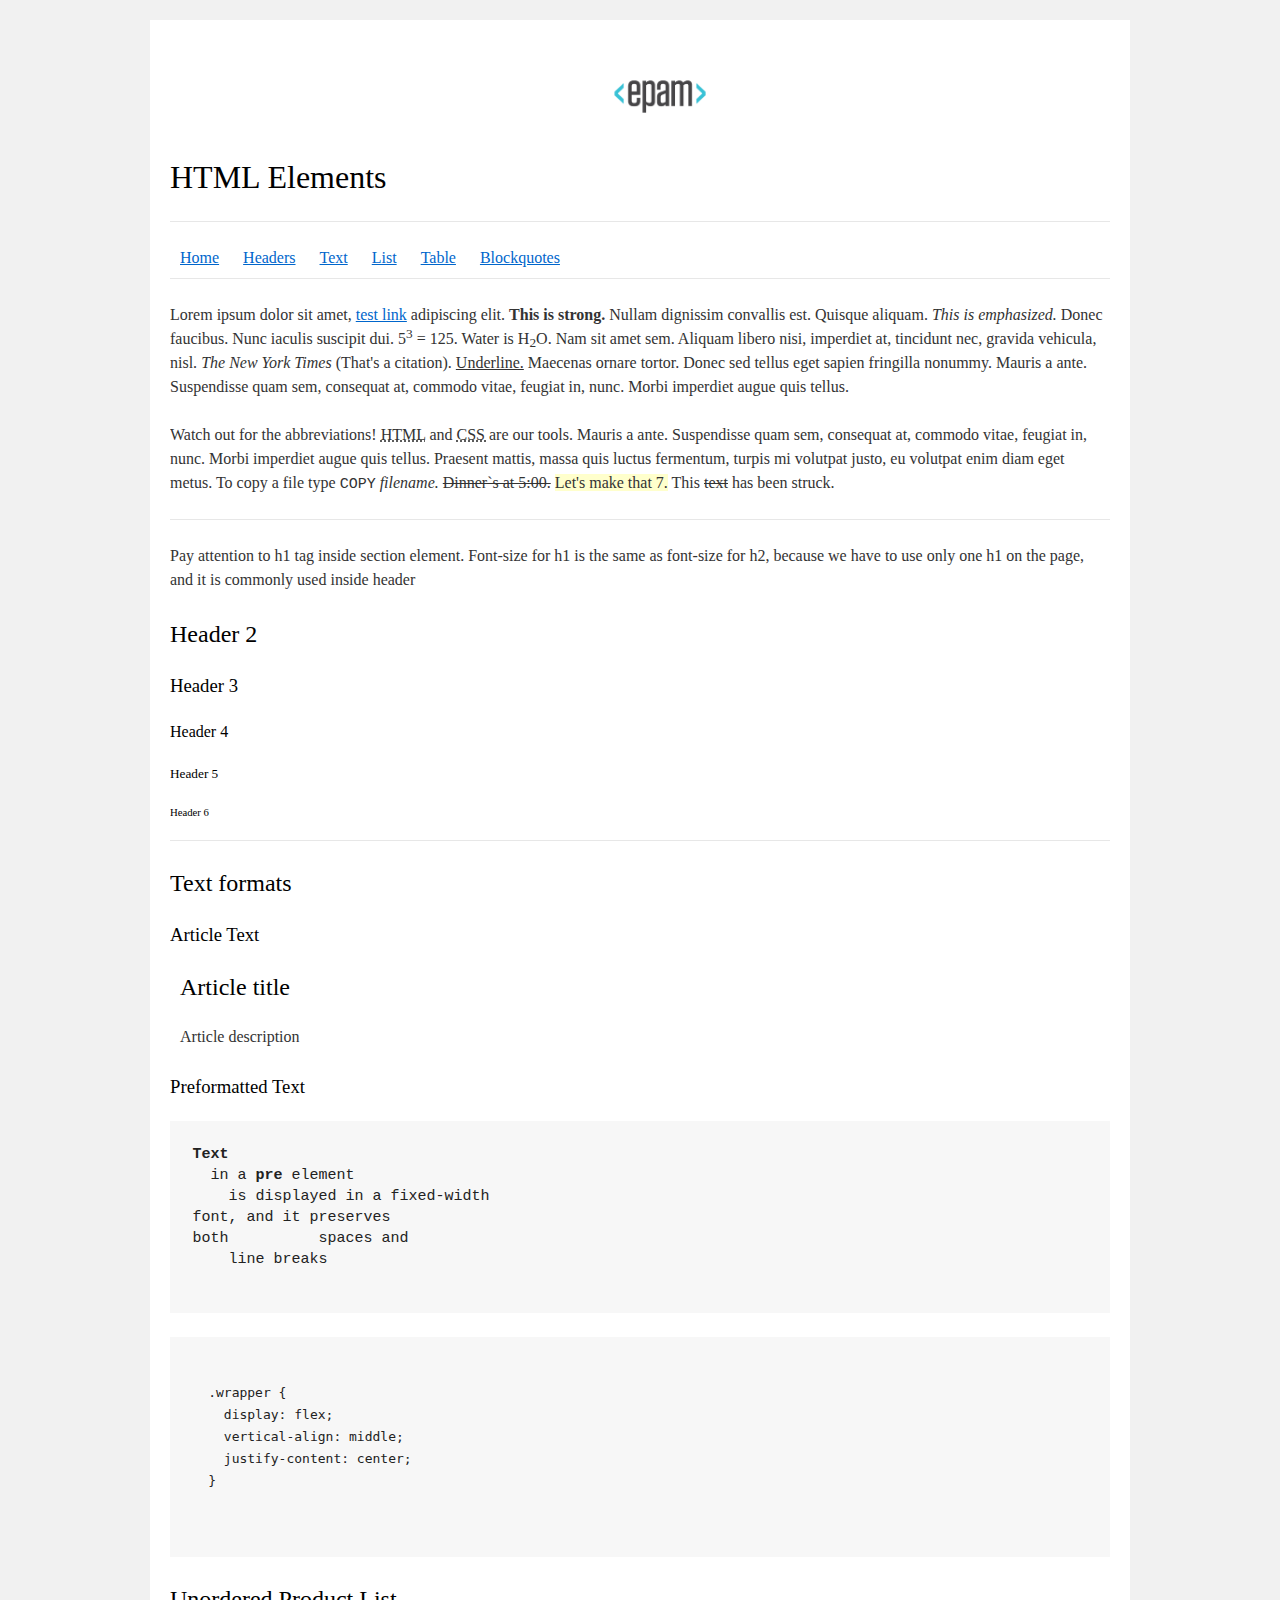
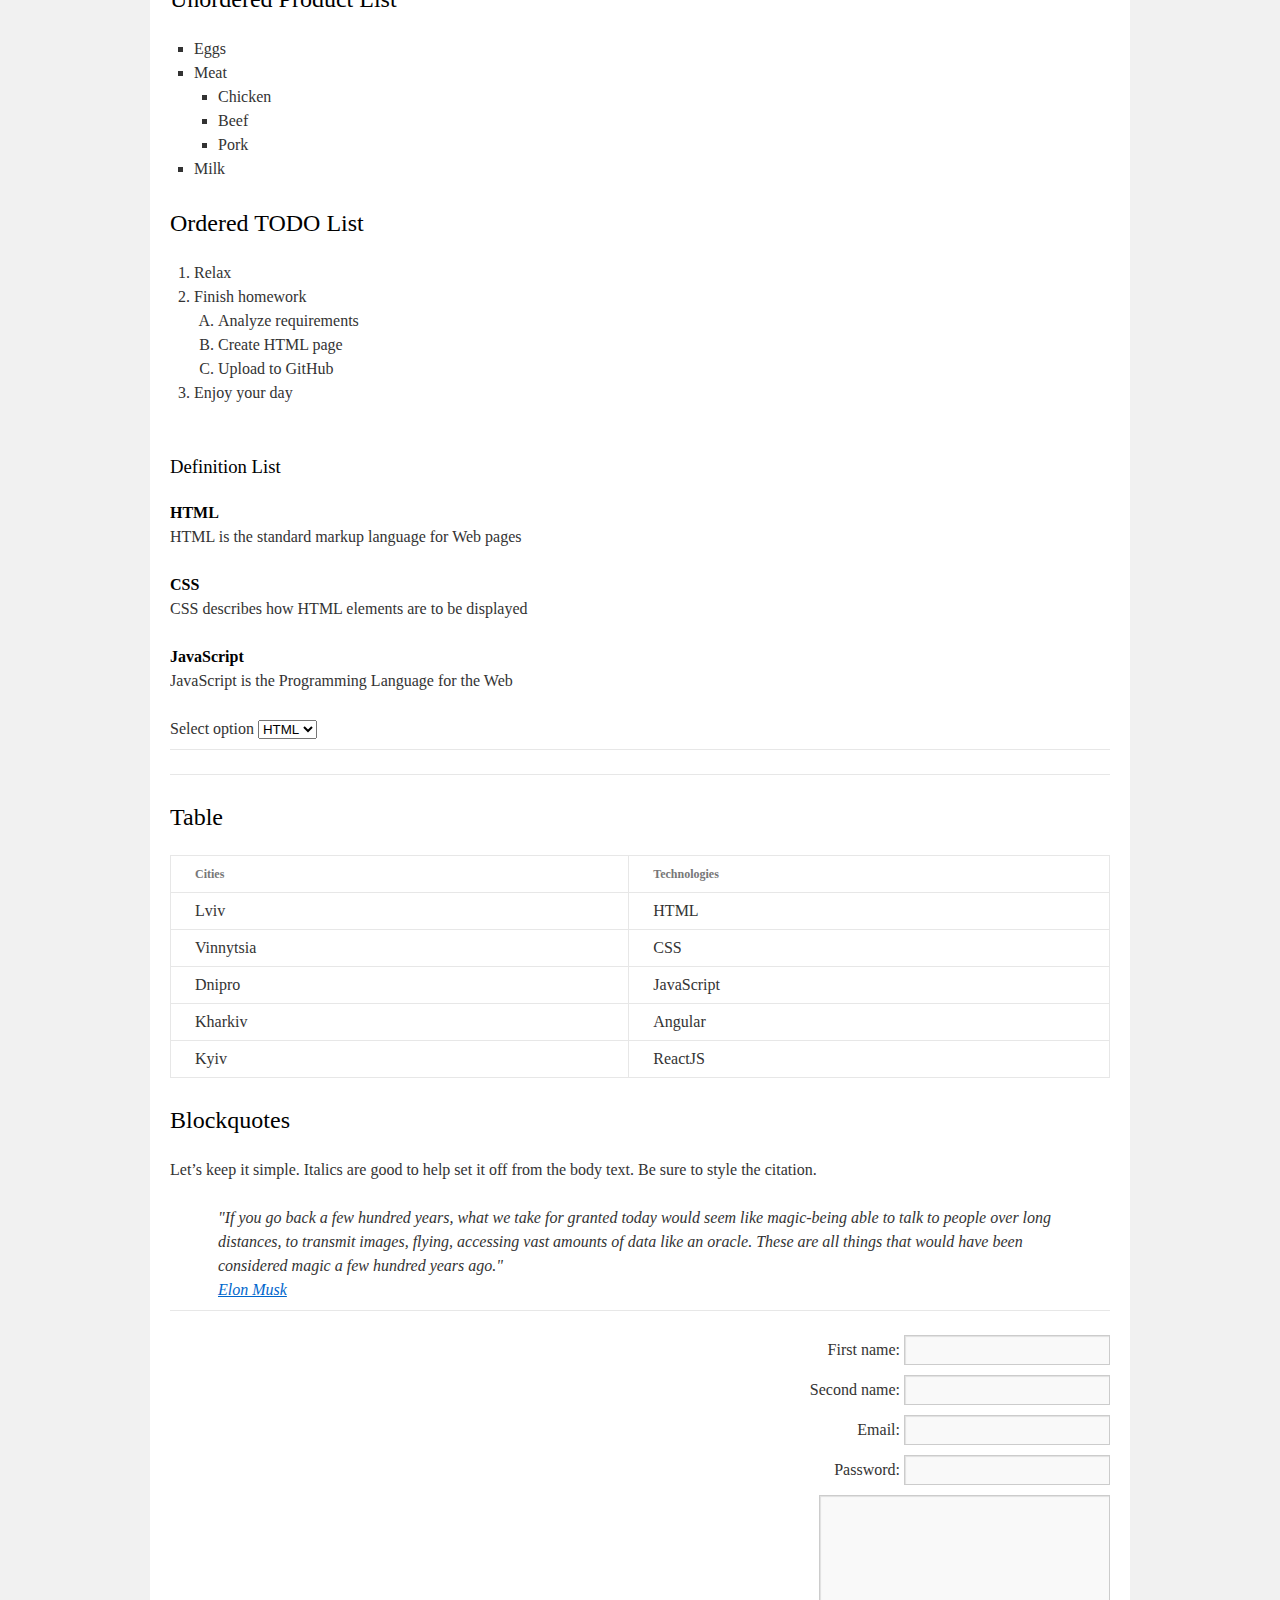
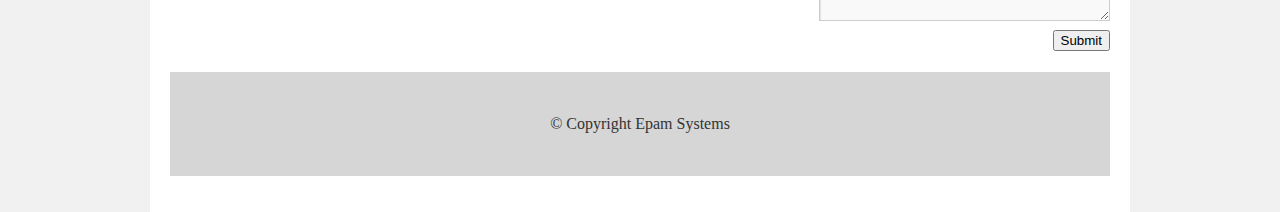
<file: FL11_HW1/homework/index.html>
<!DOCTYPE html>
<html lang="en">

<head>
  <meta charset="utf-8">
  <title>HTML Basics</title>
  <link rel="stylesheet" href="style.css">
</head>

<body>
  <div id="wrapper">
    <div id="main">
      <div id="container">
        <div id="content" role="main">
          <header>
            <img src="logo.png" alt="EPAM logo">
            <h1>HTML Elements</h1>
          </header> 
          <hr>
          <nav>
            <a href="#home">Home</a>
            <a href="#headers">Headers</a>
            <a href="#text">Text</a>
            <a href="#list">List</a>
            <a href="#table">Table</a>
            <a href="#blockquotes">Blockquotes</a>
          </nav>
          <hr>
          <p>
            Lorem ipsum dolor sit amet, <a href="#">test link</a> adipiscing elit. <strong>This is strong.</strong> Nullam dignissim convallis est. Quisque aliquam. 
            <em>This is emphasized.</em> Donec faucibus. Nunc iaculis suscipit dui. 5<sup>3</sup> = 125. Water is H<sub>2</sub>O. Nam sit amet sem. Aliquam libero nisi, 
            imperdiet at, tincidunt nec, gravida vehicula, nisl. <em>The New York Times</em> (That's a citation). <u>Underline.</u> Maecenas ornare tortor. Donec sed 
            tellus eget sapien fringilla nonummy. Mauris a ante. Suspendisse quam sem, consequat at, commodo vitae, feugiat in, nunc. Morbi imperdiet augue quis tellus.
          </p>
          <p>
            Watch out for the abbreviations! <abbr title="Hyper Text Markup Language">HTML</abbr> and <abbr title="Cascading Style Sheets"> CSS </abbr>are our tools. Mauris 
            a ante. Suspendisse quam sem, consequat at, commodo vitae, feugiat in, nunc. Morbi imperdiet augue quis tellus. Praesent mattis, massa quis luctus fermentum, 
            turpis mi volutpat justo, eu volutpat enim diam eget metus. To copy a file type <kbd>COPY</kbd> <em>filename.</em> <s>Dinner`s at 5:00.</s> <ins>Let's make that 7.</ins>
            This <s>text</s> has been struck.
          </p>
          <hr>
          <p>
            Pay attention to h1 tag inside section element. Font-size for h1 is the same as font-size for h2,
            because we have to use only one h1 on the page, and it is commonly used inside header
          </p>
          <h2>Header 2</h2>
          <h3>Header 3</h3>
          <h4>Header 4</h4>
          <h5>Header 5</h5>
          <h6>Header 6</h6>
          <hr>
          <header>
            <h2>Text formats</h2>
            <h3>Article Text</h3>
          </header>
          <article>
            <h2>Article title</h2>
            <p>Article description</p>
          </article>
          <h3>Preformatted Text</h3>
          <pre>
<strong>Text</strong>
  in a <strong>pre</strong> element
    is displayed in a fixed-width
font, and it preserves
both          spaces and
    line breaks
          </pre>
          <pre>
            <code> 
  .wrapper { 
    display: flex; 
    vertical-align: middle; 
    justify-content: center; 
  }
            </code>
          </pre>
          
          <h2>Unordered Product List</h2>
          <ul>
            <li>Eggs</li>
            <li>Meat
              <ul>
                <li>Chicken</li>
                <li>Beef</li>
                <li>Pork</li>
              </ul>
            </li>
            <li>Milk</li>
          </ul>
          <h2>Ordered TODO List</h2>
          <ol>
            <li>Relax</li>
            <li>Finish homework
              <ol>
                <li>Analyze requirements</li>
                <li>Create HTML page</li>
                <li>Upload to GitHub</li>
              </ol>
            </li>
            <li>Enjoy your day</li>
          </ol>
          <br>
          <h3>Definition List</h3>
          <dl>
            <dt>HTML</dt>
              <dd>HTML is the standard markup language for Web pages</dd>
            <dt>CSS</dt>
              <dd>CSS describes how HTML elements are to be displayed</dd>
            <dt>JavaScript</dt>
              <dd>JavaScript is the Programming Language for the Web</dd>   
          </dl>
          <label>Select option</label>
          <select>
            <option value="HTML" selected>HTML</option>
            <option value="CSS">CSS</option>
            <option value="JS">JS</option>
          </select>  
          <hr>
          <hr>
          <h2>Table</h2>
          <table>
            <thead>
              <tr>
                <th>Cities</th>
                <th>Technologies</th>
              </tr>
            </thead>
            <tbody>
              <tr>
                <td>Lviv</td>
                <td>HTML</td>
              </tr>
              <tr>
                <td>Vinnytsia</td>
                <td>CSS</td>
              </tr>
              <tr>
                <td>Dnipro</td>
                <td>JavaScript</td>
              </tr>
              <tr>
                <td>Kharkiv</td>
                <td>Angular</td>
              </tr>
              <tr>
                <td>Kyiv</td>
                <td>ReactJS</td>
              </tr>
            </tbody>
          </table>
          <h2>Blockquotes</h2>
            <p>
              Let&#8217;s keep it simple. Italics are good to help set it off from the body text. Be sure to style the citation.
            </p>
            <blockquote>
                "If you go back a few hundred years, what we take for granted today would seem like magic-being able
                to talk to people over long distances, to transmit images, flying, accessing vast amounts of data
                like an oracle. These are all things that would have been considered magic a few hundred years ago."
              <br>
              <a href="#" target="_blank">Elon Musk</a>
            </blockquote>
          <hr>
          <form action="#">
            <label>First name:</label>
            <input type="text"> <br>
            <label>Second name:</label>
            <input type="text"> <br>
            <label>Email:</label>
            <input type="email"> <br>
            <label>Password:</label>
            <input type="password"> <br>
            <textarea rows="5" cols="30"></textarea><br>
            <button type="submit">Submit</button>
          </form>
          <footer>
            <div>&copy; Copyright Epam Systems</div>
          </footer>
        </div>
      </div>
    </div>
  </div>
</body>

</html>
</file>
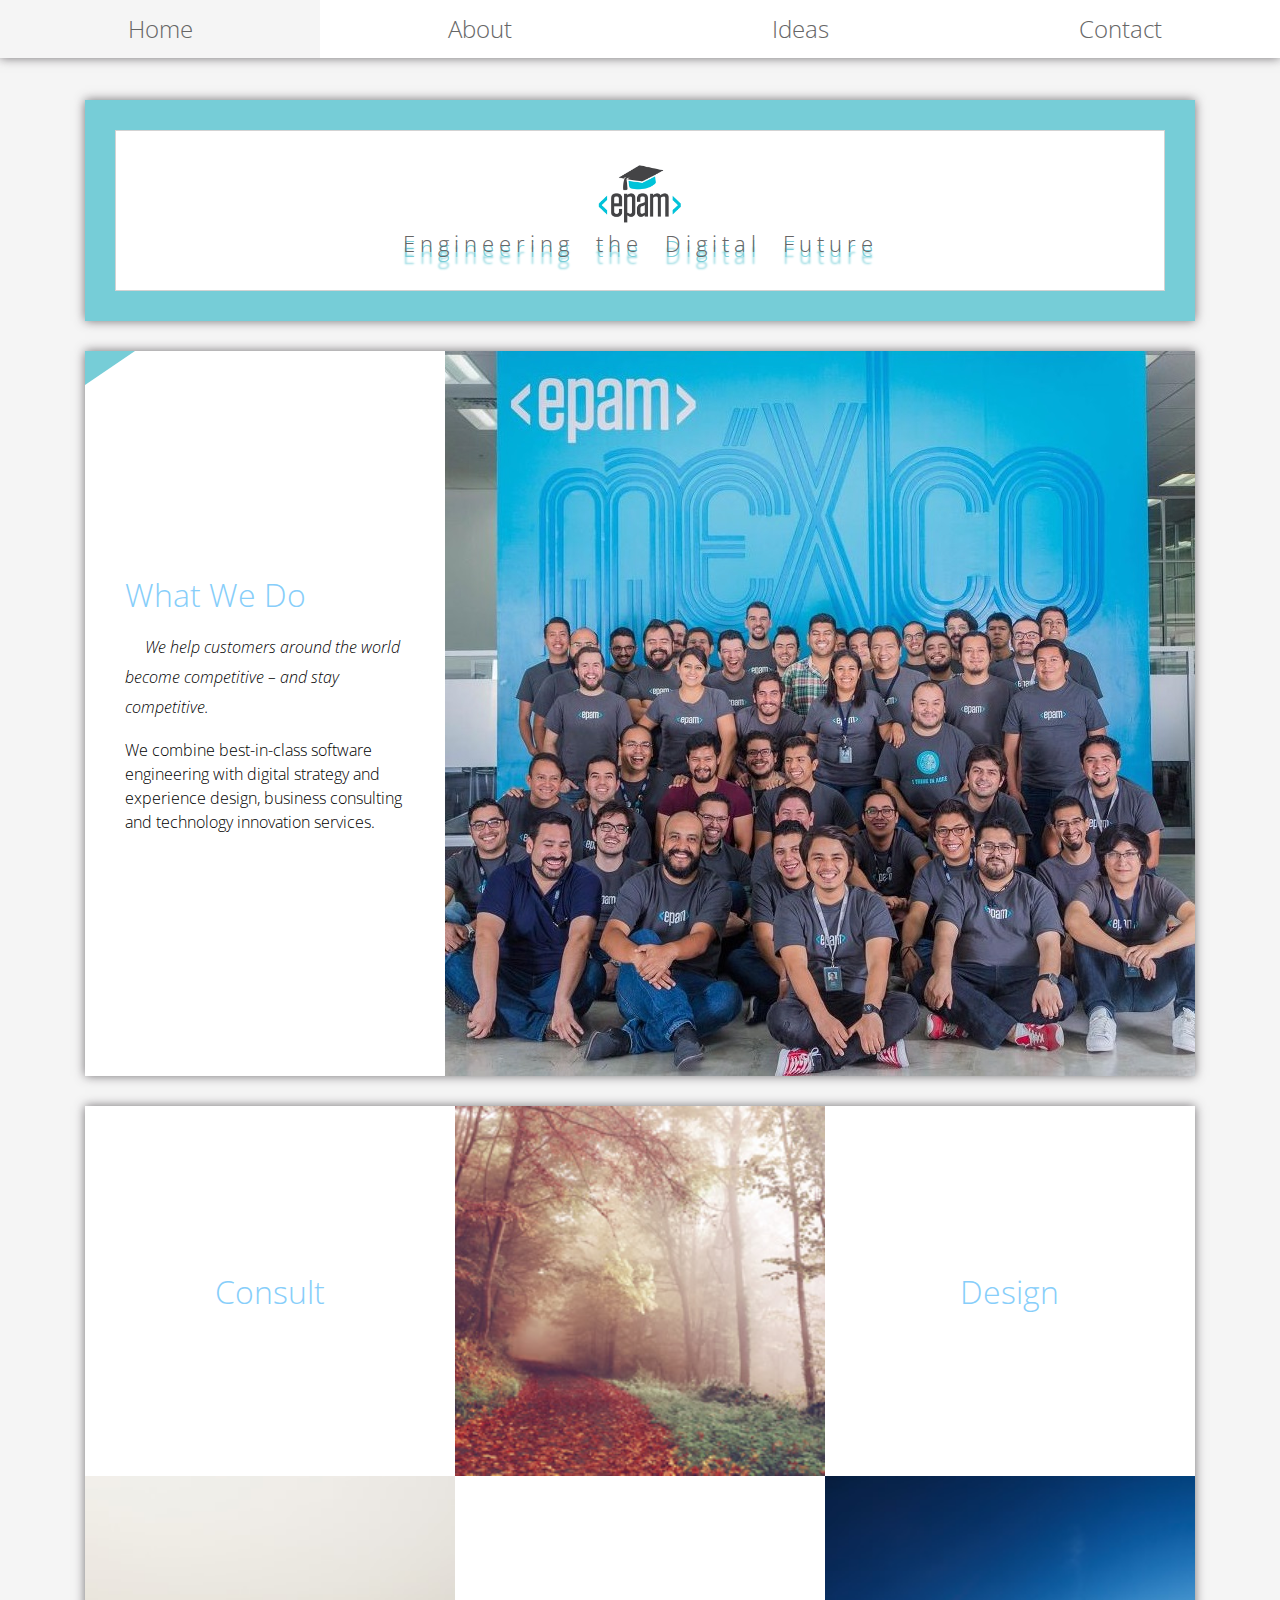
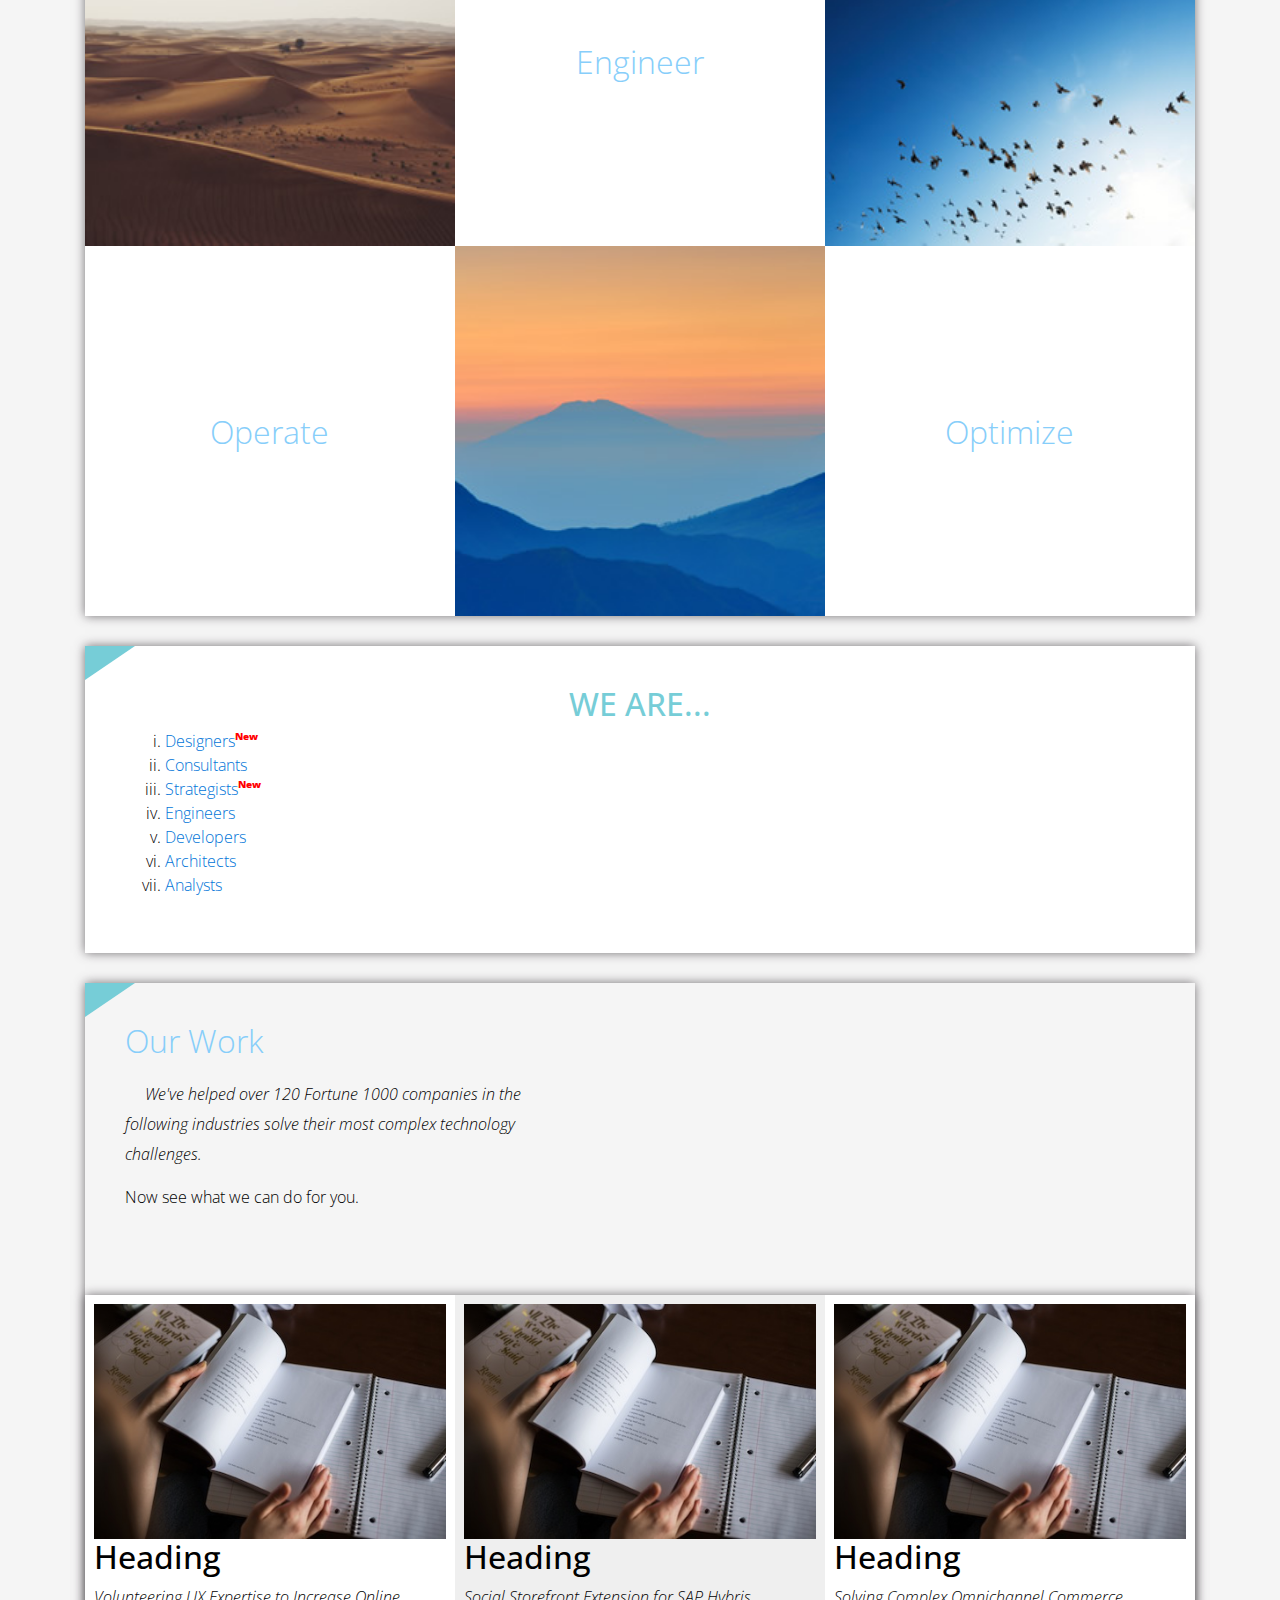
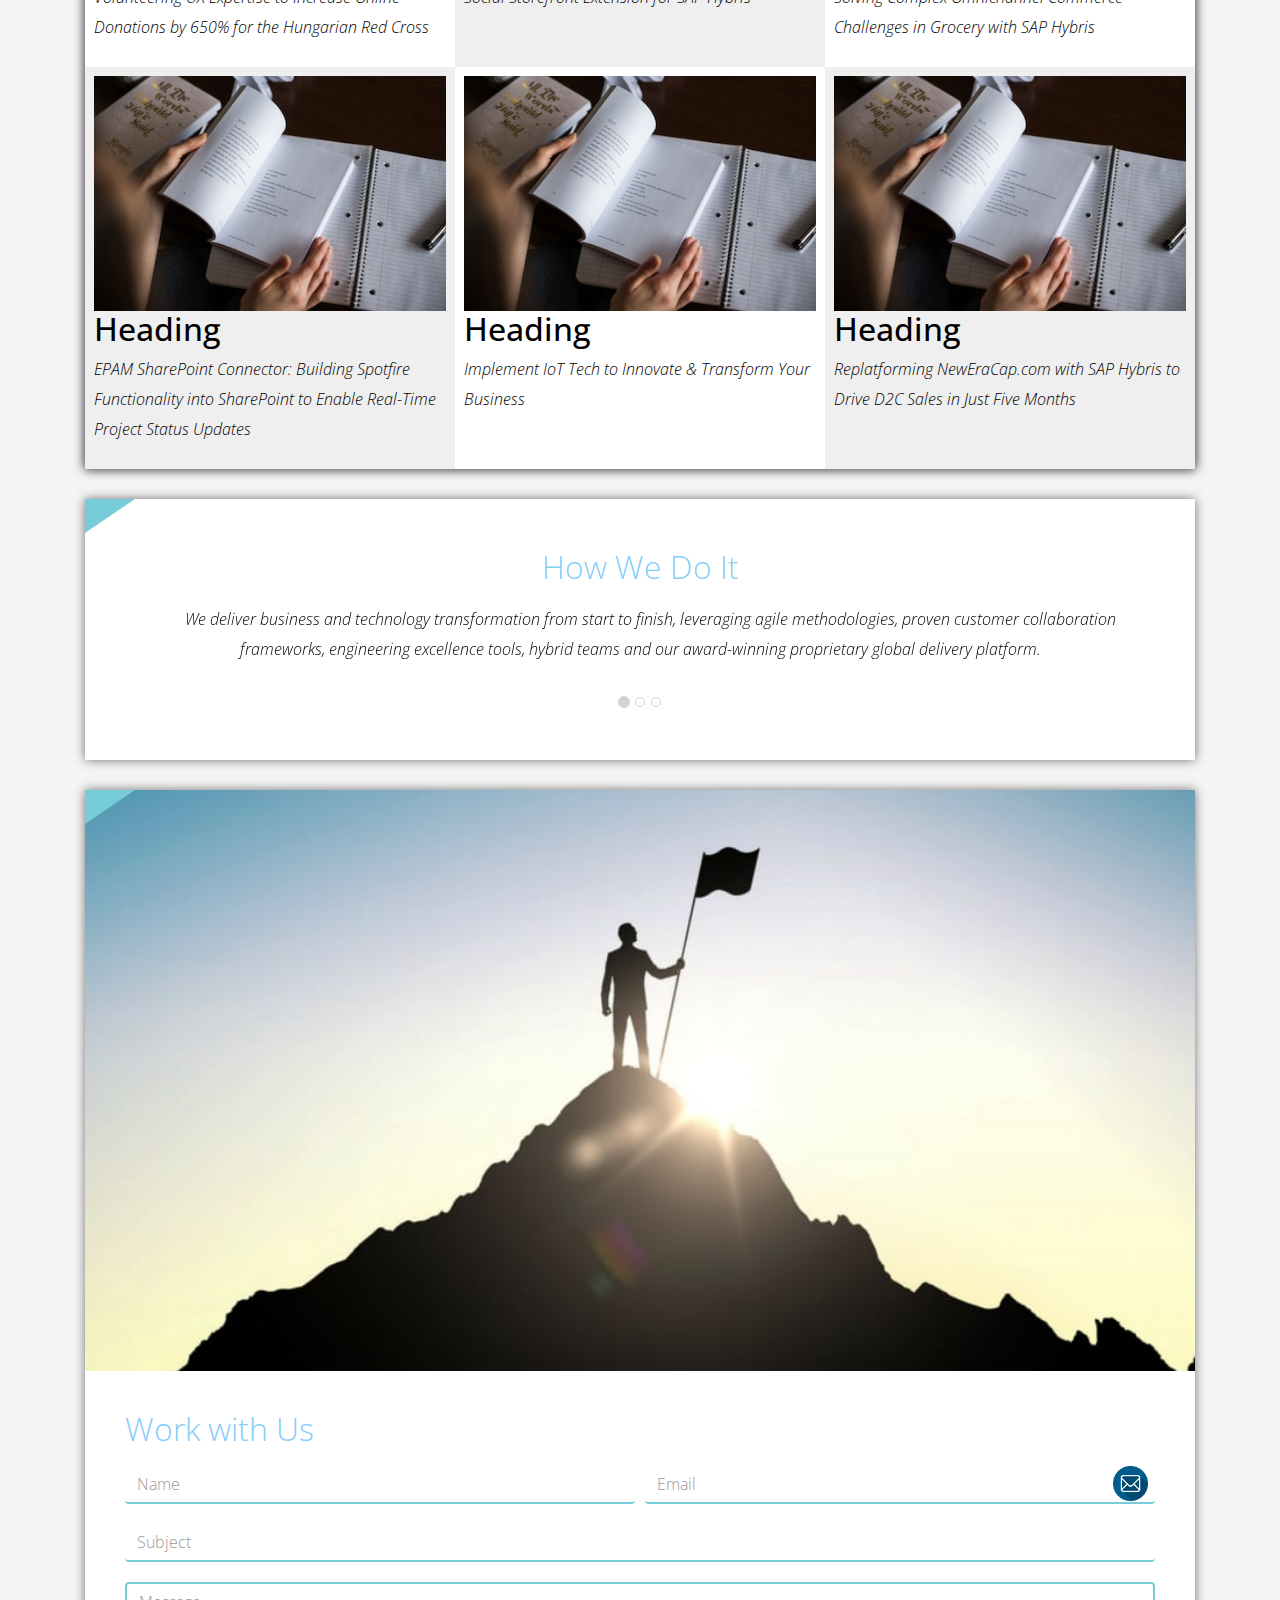
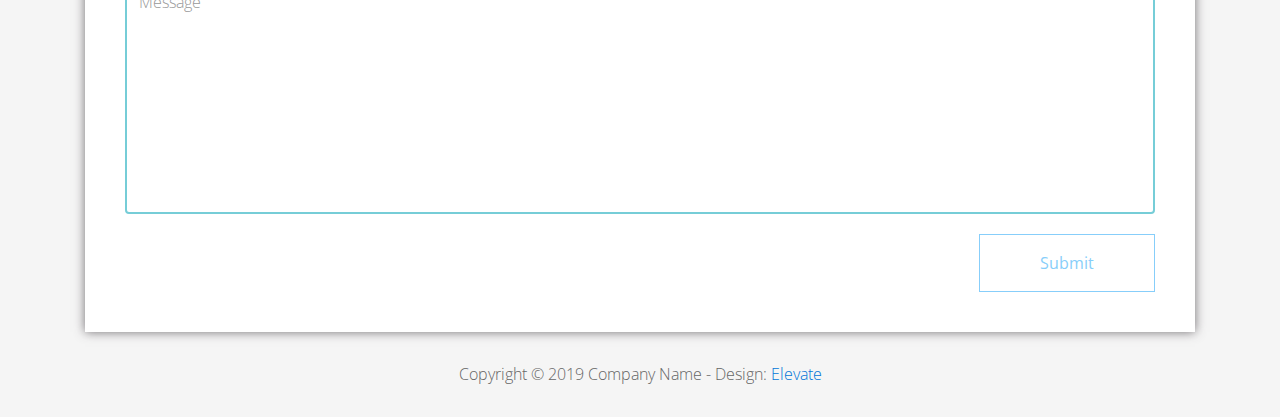
<file: FL11_HW2/homework/index.html>
<!DOCTYPE html>
<html lang="en">
<head>
  <meta charset="utf-8">
  <meta http-equiv="X-UA-Compatible" content="IE=edge">
  <meta name="viewport" content="width=device-width, initial-scale=1">

  <title>CSS Basics HW</title>



  <!-- load stylesheets -->
  <link rel="stylesheet" href="http://fonts.googleapis.com/css?family=Open+Sans:300,400">
  <!-- Google web font "Open Sans" -->
  <link rel="stylesheet" href="css/bootstrap.min.css">
  <!-- Bootstrap style -->
  <link rel="stylesheet" href="css/general.css">
  <link rel="stylesheet" href="css/style.css">
  <!-- Templatemo style -->
</head>

<body>
<div class="container">

  <div class="tm-sidebar">
    <nav class="tm-main-nav">
      <ul>
        <li class="tm-nav-item"><a href="#home" class="tm-nav-item-link">Home</a></li>
        <li class="tm-nav-item"><a href="#about" class="tm-nav-item-link">About</a></li>
        <li class="tm-nav-item"><a href="#ideas" class="tm-nav-item-link">Ideas</a></li>
        <li class="tm-nav-item"><a href="#contact" class="tm-nav-item-link">Contact</a></li>
      </ul>
    </nav>
  </div>

  <div class="tm-main-content">

    <div id="home" class="tm-content-box tm-content-header margin-b-10">
      <div class="tm-banner">
        <div class="tm-banner-inner">
          <img src="img/epam_logo.png" width="100" alt="">
          <p class="tm-banner-text">Engineering the Digital Future</p>
        </div>
      </div>
    </div>

    <section>
      <div class="tm-content-box flex-2-col">

        <div class="padding-medium flex-item tm-team-description-container flex-item">
          <h2 class="tm-section-title">What We Do</h2>
          <p class="tm-section-description">We help customers around the world become competitive – and stay competitive.</p>
          <p class="tm-section-description"> We combine best-in-class software engineering with digital strategy and experience design, business consulting and technology innovation services.</p>
        </div>
        <div class="flex-item tm-team-img">
          <img src="img/epam-mexico.jpg" alt="epam-mexico">
        </div>

      </div>

      <div id="about" class="tm-content-box">

        <ul class="boxes gallery-container">
          <li class="box box-bg">
            <h2 class="tm-section-title tm-section-title-box tm-box-bg-title">Consult</h2>
          </li>
          <li class="box">
            <a href="img/idea-large-01.jpg">
              <img src="img/idea-01.jpg" alt="Image" class="img-fluid thumbnail box-img">
            </a>
          </li>
          <li class="box box-bg">
            <h2 class="tm-section-title tm-section-title-box tm-box-bg-title">Design</h2>
          </li>
          <li class="box">
            <a href="img/idea-large-02.jpg">
              <img src="img/idea-02.jpg" alt="Image" class="img-fluid thumbnail box-img">
            </a>
          </li>
          <li class="box box-bg">
            <h2 class="tm-section-title tm-section-title-box tm-box-bg-title">Engineer</h2>
          </li>
          <li class="box">
            <a href="img/idea-large-03.jpg">
              <img src="img/idea-03.jpg" alt="Image" class="img-fluid thumbnail box-img">
            </a>
          </li>
          <li class="box box-bg">
            <h2 class="tm-section-title tm-section-title-box tm-box-bg-title">Operate</h2>
          </li>
          <li class="box">
            <a href="img/idea-large-04.jpg">
              <img src="img/idea-04.jpg" alt="Image" class="img-fluid thumbnail box-img">
            </a>
          </li>
          <li class="box box-bg">
            <h2 class="tm-section-title tm-section-title-box tm-box-bg-title">Optimize</h2>
          </li>
        </ul>

      </div>

    </section>

    <!-- slider -->
    <section class="heading tm-content-box">
      <div class="padding-medium">
        <h2> WE ARE...</h2>
        <ol>
          <li><a href="index.html" class="text">Designers</a></li>
          <li><a href="index.html">Consultants</a></li>
          <li><a href="#" class="text">Strategists</a></li>
          <li><a href="#">Engineers</a></li>
          <li><a href="#">Developers</a></li>
          <li><a href="#">Architects</a></li>
          <li><a href="#">Analysts</a></li>
        </ol>
      </div>
    </section>

    <section class="blocks">
      <div class="padding-medium flex-item tm-team-description-container">
        <h2 class="tm-section-title">Our Work</h2>
        <p class="tm-section-description">We've helped over 120 Fortune 1000 companies in the following industries solve their most complex technology challenges. </p>
        <p class="tm-section-description"> Now see what we can do for you.</p>
      </div>
      <div class="tm-content-box flex-2-col">
      </div>
      <div  class="tm-content-box">
        <ul class="boxes gallery-container">
          <li class="box box-work">
            <img src="img/study.jpeg" alt="Image" class="img-fluid">
            <div>
              <h2>Heading</h2>
              <p>Volunteering UX Expertise to Increase Online Donations by 650% for the Hungarian Red Cross</p>
            </div>
          </li>
          <li class="box box-work">
            <img src="img/study.jpeg" alt="Image" class="img-fluid">
            <div>
              <h2>Heading</h2>
              <p>Social Storefront Extension for SAP Hybris</p>
            </div>
          </li>
          <li class="box box-work">
            <img src="img/study.jpeg" alt="Image" class="img-fluid">
            <div>
              <h2>Heading</h2>
              <p>Solving Complex Omnichannel Commerce Challenges in Grocery with SAP Hybris</p>
            </div>
          </li>
          <li class="box box-work">
            <img src="img/study.jpeg" alt="Image" class="img-fluid">
            <div>
              <h2>Heading</h2>
              <p>EPAM SharePoint Connector: Building Spotfire Functionality into SharePoint to Enable Real-Time Project Status Updates</p>
            </div>
          </li>
          <li class="box box-work">
            <img src="img/study.jpeg" alt="Image" class="img-fluid">
            <div>
              <h2>Heading</h2>
              <p>Implement IoT Tech to Innovate &amp; Transform Your Business</p>
            </div>
          </li>
          <li class="box box-work">
            <img src="img/study.jpeg" alt="Image" class="img-fluid">
            <div>
              <h2>Heading</h2>
              <p>Replatforming NewEraCap.com with SAP Hybris to Drive D2C Sales in Just Five Months</p>
            </div>
          </li>
        </ul>

      </div>
    </section>

    <section id="ideas">
      <div id="tmCarousel" class="carousel slide tm-content-box" data-ride="carousel">

        <ol class="carousel-indicators">
          <li data-target="#tmCarousel" data-slide-to="0" class="active"></li>
          <li data-target="#tmCarousel" data-slide-to="1" class=""></li>
          <li data-target="#tmCarousel" data-slide-to="2" class=""></li>
        </ol>

        <div class="carousel-inner" role="listbox">

          <div class="carousel-item active">
            <div class="carousel-content">
              <div class="flex-item">
                <h2 class="tm-section-title">How We Do It</h2>
                <p class="tm-section-description carousel-description">We deliver business and technology transformation from start to finish, leveraging agile methodologies, proven customer collaboration frameworks, engineering excellence tools, hybrid teams and our award-winning proprietary global delivery platform.</p>
              </div>
            </div>
          </div>

          <div class="carousel-item">
            <div class="carousel-content">
              <div class="flex-item">
                <h2 class="tm-section-title">Our Clients</h2>
                <p class="tm-section-description carousel-description">Lorem ipsum dolor sit amet,
                  consectetur adipiscing elit. Quisque vel nisi pharetra nibh varius pharetra ac
                  sagittis nisi. Etiam pharetra vestibulum hendrerit. Pellentesque interdum metus
                  sed massa rutrum.</p>
              </div>
            </div>
          </div>

          <div class="carousel-item">
            <div class="carousel-content">
              <div class="flex-item">
                <h2 class="tm-section-title">Our Projects</h2>
                <p class="tm-section-description carousel-description">Donec ex libero, fringilla
                  vitae purus sit amet, rhoncus pharetra lorem. Pellentesque id sem id lacus
                  ultricies vehicula. Aliquam rutrum mi non. Pellentesque interdum metus sed massa
                  rutrum.</p>
              </div>
            </div>
          </div>

        </div>

      </div>
    </section>

    <section class="tm-content-box">
      <img src="img/contact-us.jpg" alt="Contact image" class="img-fluid img-contact-us">

      <div id="contact" class="padding-medium">
        <h2 class="tm-section-title">Work with Us</h2>
        <form action="#contact" method="get" class="contact-form">

          <div class="form-group col-xs-12 col-sm-12 col-md-6 col-lg-6 form-group-2-col-left">
            <input type="text" id="contact_name" name="contact_name" class="form-control"
                   placeholder="Name" required/>
          </div>
          <div class="form-group col-xs-12 col-sm-12 col-md-6 col-lg-6 form-group-2-col-right mandatory-field">
            <input type="email" id="contact_email" name="contact_email" class="form-control"
                   placeholder="Email" required/>
          </div>
          <div class="form-group">
            <input type="text" id="contact_subject" name="contact_subject" class="form-control"
                   placeholder="Subject" required/>
          </div>
          <div class="form-group">
            <textarea id="contact_message" name="contact_message" class="form-control" rows="9"
                      placeholder="Message" required></textarea>
          </div>

          <button type="submit" class="btn btn-primary submit-btn">Submit</button>

        </form>
      </div>
    </section>

    <footer class="tm-footer">
      <p class="text-xs-center">Copyright &copy; 2019 Company Name

        - Design: <a rel="nofollow" href="http://www.templatemo.com/tm-481-elevate"
                     target="_parent">Elevate</a></p>
    </footer>

  </div>

</div>

</body>
</html>
</file>
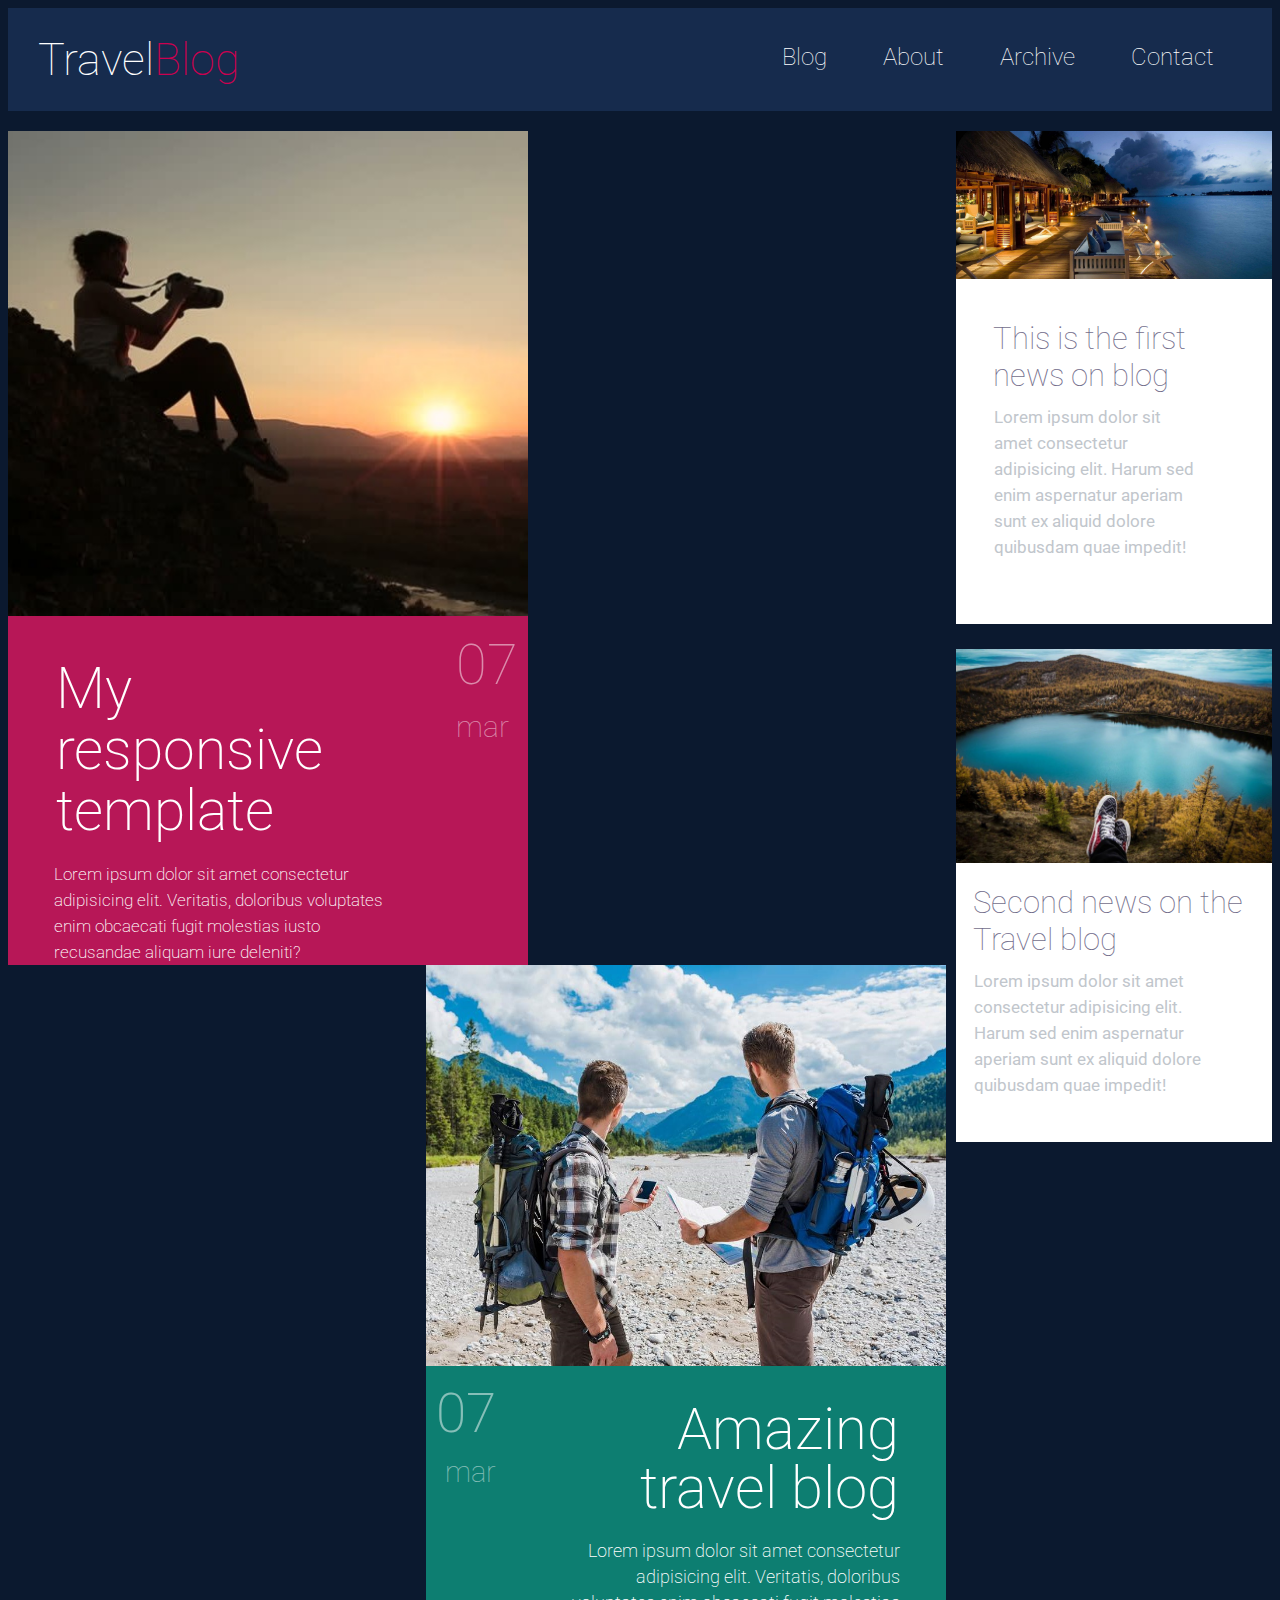
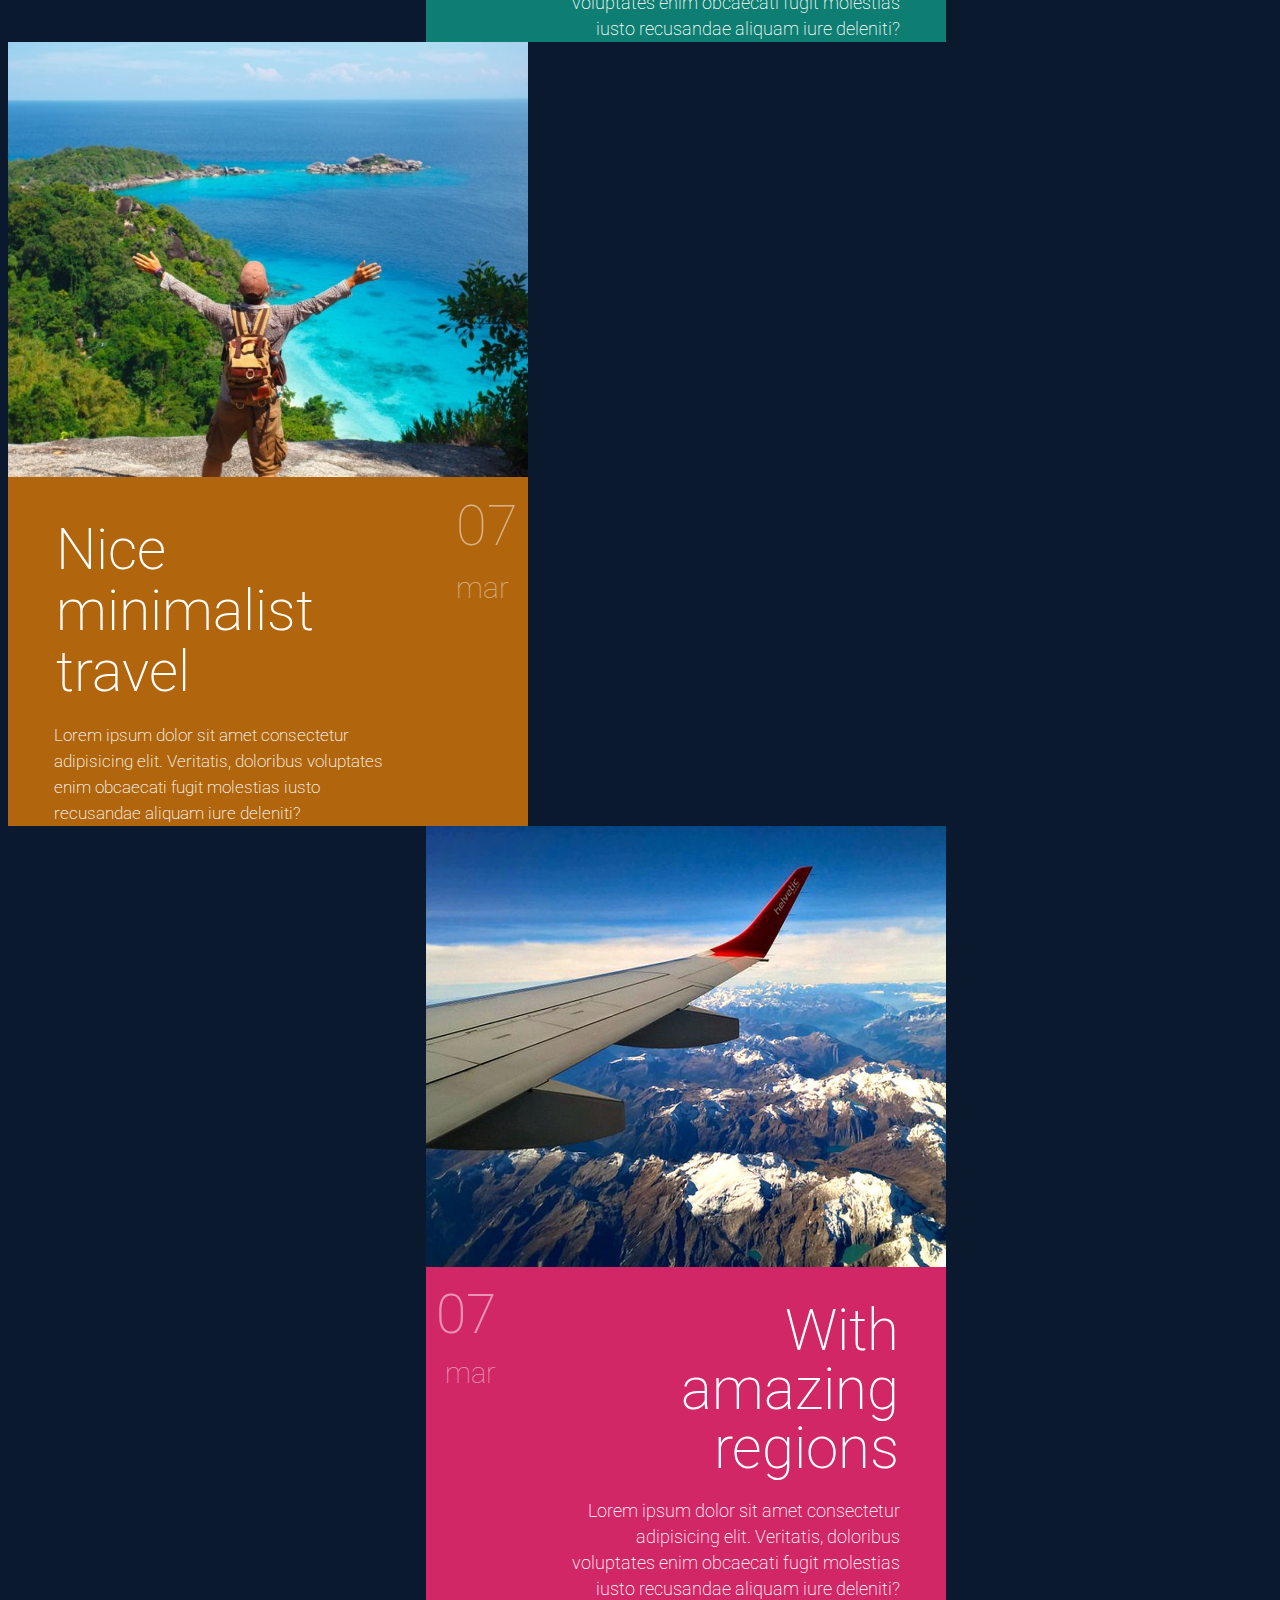
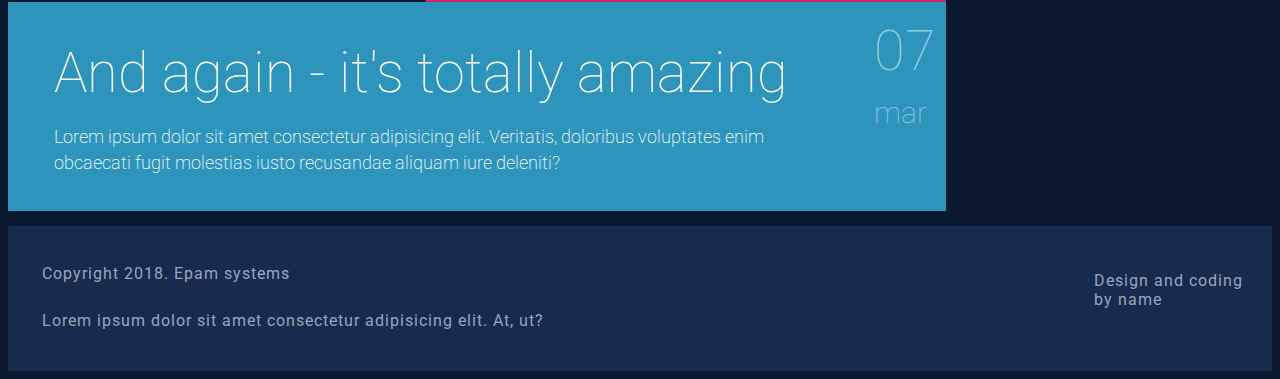
<file: FL11_HW5/homework/index.html>
<!DOCTYPE html>
<html lang="zxx">
  <head>
    <meta charset="UTF-8" />
    <meta name="viewport" content="width=device-width, initial-scale=1.0" />
    <meta http-equiv="X-UA-Compatible" content="ie=edge" />
    <link rel="stylesheet" href="css/styles.css" />
    <link
      href="https://fonts.googleapis.com/css?family=Roboto:400,100,300,700&subset=latin,latin-ext"
      rel="stylesheet"
      type="text/css"
    />
    <title>Responsive</title>
  </head>

  <body>
    <div class="main-container">
      <header class="navigation">
        <div id="menu-responsive">
          <div></div>
          <div></div>
          <div></div>
        </div>
        <a href="#">Travel<span>Blog</span></a>
        <nav>
          <a href="#">Blog</a>
          <a href="#">About</a>
          <a href="#">Archive</a>
          <a href="#">Contact</a>
        </nav>
      </header>

      <div class="main-section-wrapper">
        <div class="travel-container">
          <div class="travel-container-items">
            <div class="travel-flex-img overlay post-1">
              <img src="./img/post1.jpg" alt="img1" />
            </div>
            <div class="travel-left-text post-1 overlay">
              <h2 class="travel-item-title">My responsive template</h2>
              <p class="travel-item-text">
                Lorem ipsum dolor sit amet consectetur adipisicing elit.
                Veritatis, doloribus voluptates enim obcaecati fugit molestias
                iusto recusandae aliquam iure deleniti?
              </p>
              <div class="travel-item-date">
                <p>07</p>
                <p class="month">mar</p>
              </div>
            </div>
          </div>
          <div class="travel-container-items">
            <div class="travel-flex-img overlay post-2">
              <img src="./img/post2.jpg" alt="Img2" />
            </div>
            <div class="travel-right-text post-2 overlay">
              <h2 class="travel-item-title">Amazing travel blog</h2>
              <p class="travel-item-text">
                Lorem ipsum dolor sit amet consectetur adipisicing elit.
                Veritatis, doloribus voluptates enim obcaecati fugit molestias
                iusto recusandae aliquam iure deleniti?
              </p>
              <div class="travel-item-date">
                <p>07</p>
                <p class="month">mar</p>
              </div>
            </div>
          </div>
          <div class="travel-container-items">
            <div class="travel-flex-img overlay post-3">
              <img src="./img/post3.jpg" alt="Img3" />
            </div>
            <div class="travel-left-text post-3 overlay">
              <h2 class="travel-item-title">Nice minimalist travel</h2>
              <p class="travel-item-text">
                Lorem ipsum dolor sit amet consectetur adipisicing elit.
                Veritatis, doloribus voluptates enim obcaecati fugit molestias
                iusto recusandae aliquam iure deleniti?
              </p>
              <div class="travel-item-date">
                <p>07</p>
                <p class="month">mar</p>
              </div>
            </div>
          </div>
          <div class="travel-container-items">
            <div class="travel-flex-img overlay post-4">
              <img src="./img/post4.jpg" alt="Img4" />
            </div>
            <div class="travel-right-text post-4 overlay">
              <h2 class="travel-item-title">With amazing regions</h2>
              <p class="travel-item-text">
                Lorem ipsum dolor sit amet consectetur adipisicing elit.
                Veritatis, doloribus voluptates enim obcaecati fugit molestias
                iusto recusandae aliquam iure deleniti?
              </p>
              <div class="travel-item-date">
                <p>07</p>
                <p class="month">mar</p>
              </div>
            </div>
            <div class="travel-submenu-text-center post-5 overlay">
              <h2 class="travel-item-title">
                And again - it's totally amazing
              </h2>
              <p class="travel-item-text">
                Lorem ipsum dolor sit amet consectetur adipisicing elit.
                Veritatis, doloribus voluptates enim obcaecati fugit molestias
                iusto recusandae aliquam iure deleniti?
              </p>
              <div class="travel-item-date">
                <p>07</p>
                <p class="month">mar</p>
              </div>
            </div>
          </div>
        </div>

        <div class="sidebar">
          <div class="sidebar-container">
            <div class="sidebar-container-img">
              <img src="./img/news1.jpg" alt="Imgnews1" />
            </div>
            <div class="sidebar-container-body">
              <h2 class="sidebar-container-title">
                This is the first news on blog
              </h2>
              <p class="sidebar-container-text">
                Lorem ipsum dolor sit amet consectetur adipisicing elit. Harum
                sed enim aspernatur aperiam sunt ex aliquid dolore quibusdam
                quae impedit!
              </p>
            </div>
          </div>
          <div class="sidebar-container">
            <div class="sidebar-container-img">
              <img src="./img/news2.jpg" alt="Imgnews2" />
            </div>
            <h2 class="sidebar-container-title">
              Second news on the Travel blog
            </h2>
            <p class="sidebar-container-text">
              Lorem ipsum dolor sit amet consectetur adipisicing elit. Harum sed
              enim aspernatur aperiam sunt ex aliquid dolore quibusdam quae
              impedit!
            </p>
          </div>
        </div>
      </div>

      <footer>
        <div>
          <p>Copyright 2018. Epam systems</p>
          <p>
            Lorem ipsum dolor sit amet consectetur adipisicing elit. At, ut?
          </p>
        </div>
        <p>Design and coding by name</p>
      </footer>
    </div>
  </body>
</html>
</file>
<file: FL11_HW1/homework/style.css>
html,body,div,span,applet,object,iframe,h1,h2,h3,h4,h5,h6,p,blockquote,pre,a,abbr,acronym,address,big,cite,code,del,dfn,em,font,img,ins,kbd,q,s,samp,small,strike,strong,sub,sup,tt,var,b,u,i,center,dl,dt,dd,ol,ul,li,fieldset,form,label,legend,table,caption,tbody,tfoot,thead,tr,th,td{background:transparent;border:0;margin:0;padding:0;vertical-align:baseline}body{line-height:1}h1,h2,h3,h4,h5,h6{clear:both;font-weight:normal}ol,ul{list-style:none}blockquote{quotes:none}blockquote:before,blockquote:after{content:'';content:none}del{text-decoration:line-through}table{border-collapse:collapse;border-spacing:0}a img{border:0}#container{float:left;margin:0 -240px 0 0;width:100%}#primary,#secondary{float:right;overflow:hidden;width:220px}#secondary{clear:right}#footer{clear:both;width:100%}.one-column #content{margin:0 auto;width:640px}.single-attachment #content{margin:0 auto;width:900px}body,input,textarea,.page-title span,.pingback a.url{font-family:Georgia,"Bitstream Charter",serif}h3#comments-title,h3#reply-title,#access .menu,#access div.menu ul,#cancel-comment-reply-link,.form-allowed-tags,#site-info,#site-title,#wp-calendar,.comment-meta,.comment-body tr th,.comment-body thead th,.entry-content label,.entry-content tr th,.entry-content thead th,.entry-meta,.entry-title,.entry-utility,#respond label,.navigation,.page-title,.pingback p,.reply,.widget-title,.wp-caption-text{font-family:"Helvetica Neue",Arial,Helvetica,"Nimbus Sans L",sans-serif}input[type="submit"]{font-family:"Helvetica Neue",Arial,Helvetica,"Nimbus Sans L",sans-serif}pre{font-family:"Courier 10 Pitch",Courier,monospace}code{font-family:Monaco,Consolas,"Andale Mono","DejaVu Sans Mono",monospace}#access .menu-header,div.menu,#colophon,#branding,#main,#wrapper{margin:0 auto;width:940px}#wrapper{background:#fff;margin-top:20px;padding:0 20px}#footer-widget-area{overflow:hidden}#footer-widget-area .widget-area{float:left;margin-right:20px;width:220px}#footer-widget-area #fourth{margin-right:0}#site-info{float:left;font-size:14px;font-weight:bold;width:700px}#site-generator{float:right;width:220px}body{background:#f1f1f1}body,input,textarea{color:#666;font-size:12px;line-height:18px}hr{background-color:#e7e7e7;border:0;clear:both;height:1px;margin-bottom:18px}p{margin-bottom:18px}ul{list-style:square;margin:0 0 18px 1.5em}ol{list-style:decimal;margin:0 0 18px 1.5em}ol ol{list-style:upper-alpha}ol ol ol{list-style:lower-roman}ol ol ol ol{list-style:lower-alpha}ul ul,ol ol,ul ol,ol ul{margin-bottom:0}dl{margin:0 0 24px 0}dt{font-weight:bold}dd{margin-bottom:18px}strong{font-weight:bold}cite,em,i{font-style:italic}big{font-size:131.25%}ins{background:#ffc;text-decoration:none}blockquote{font-style:italic;padding:0 3em}blockquote cite,blockquote em,blockquote i{font-style:normal}pre{background:#f7f7f7;color:#222;line-height:18px;margin-bottom:18px;overflow:auto;padding:1.5em}abbr,acronym{cursor:help}sup,sub{height:0;line-height:1;position:relative;vertical-align:baseline}sup{bottom:1ex}sub{top:.5ex}small{font-size:smaller}input{margin-bottom:10px}input[type="text"],input[type="password"],input[type="email"],input[type="url"],input[type="number"],textarea{background:#f9f9f9;border:1px solid #ccc;box-shadow:inset 1px 1px 1px rgba(0,0,0,0.1);-moz-box-shadow:inset 1px 1px 1px rgba(0,0,0,0.1);-webkit-box-shadow:inset 1px 1px 1px rgba(0,0,0,0.1);padding:2px}a:link{color:#06c}a:visited{color:#743399}a:active,a:hover{color:#ff4b33}.screen-reader-text{clip:rect(1px,1px,1px,1px);overflow:hidden;position:absolute !important;height:1px;width:1px}#header{padding:30px 0 0 0}#site-title{float:left;font-size:30px;line-height:36px;margin:0 0 18px 0;width:700px}#site-title a{color:#000;font-weight:bold;text-decoration:none}#site-description{color:#000;clear:right;float:right;font-style:italic;margin:15px 0 18px 0;opacity:.65;width:220px}#branding img{border-top:4px solid #000;border-bottom:1px solid #000;display:block;float:left}#access{background:#000;display:block;float:left;margin:0 auto;width:940px}#access .menu-header,div.menu{font-size:13px;margin-left:12px;width:928px}#access .menu-header ul,div.menu ul{list-style:none;margin:0}#access .menu-header li,div.menu li{float:left;position:relative}#access a{color:#aaa;display:block;line-height:38px;padding:0 10px;text-decoration:none}#access ul ul{box-shadow:0 3px 3px rgba(0,0,0,0.2);-moz-box-shadow:0 3px 3px rgba(0,0,0,0.2);-webkit-box-shadow:0 3px 3px rgba(0,0,0,0.2);display:none;position:absolute;top:38px;left:0;float:left;width:180px;z-index:99999}#access ul ul li{min-width:180px}#access ul ul ul{left:100%;top:0}#access ul ul a{background:#333;line-height:1em;padding:10px;width:160px;height:auto}#access li:hover>a,#access ul ul:hover>a{background:#333;color:#fff}#access ul li:hover>ul{display:block}#access ul li.current_page_item>a,#access ul li.current_page_ancestor>a,#access ul li.current-menu-ancestor>a,#access ul li.current-menu-item>a,#access ul li.current-menu-parent>a{color:#fff}* html #access ul li.current_page_item a,* html #access ul li.current_page_ancestor a,* html #access ul li.current-menu-ancestor a,* html #access ul li.current-menu-item a,* html #access ul li.current-menu-parent a,* html #access ul li a:hover{color:#fff}#main{clear:both;overflow:hidden;padding:40px 0 0 0}#content{margin-bottom:36px}#content,#content input,#content textarea{color:#333;font-size:16px;line-height:24px}#content p,#content ul,#content ol,#content dd,#content pre,#content hr{margin-bottom:24px}#content ul ul,#content ol ol,#content ul ol,#content ol ul{margin-bottom:0}#content pre,#content kbd,#content tt,#content var{font-size:15px;line-height:21px}#content code{font-size:13px}#content dt,#content th{color:#000}#content h1,#content h2,#content h3,#content h4,#content h5,#content h6{color:#000;line-height:1.5em;margin:0 0 20px 0}#content table{border:1px solid #e7e7e7;margin:0 -1px 24px 0;text-align:left;width:100%}#content tr th,#content thead th{color:#777;font-size:12px;font-weight:bold;line-height:18px;padding:9px 24px;border-right:1px solid #e7e7e7}#content tr td{border-top:1px solid #e7e7e7;padding:6px 24px;border-right:1px solid #e7e7e7}#content tr.odd td{background:#f2f7fc}.hentry{margin:0 0 48px 0}.home .sticky{background:#f2f7fc;border-top:4px solid #000;margin-left:-20px;margin-right:-20px;padding:18px 20px}.single .hentry{margin:0 0 36px 0}.page-title{color:#000;font-size:14px;font-weight:bold;margin:0 0 36px 0}.page-title span{color:#333;font-size:16px;font-style:italic;font-weight:normal}.page-title a:link,.page-title a:visited{color:#777;text-decoration:none}.page-title a:active,.page-title a:hover{color:#ff4b33}#content .entry-title{color:#000;font-size:21px;font-weight:bold;line-height:1.3em;margin-bottom:0}.entry-title a:link,.entry-title a:visited{color:#000;text-decoration:none}.entry-title a:active,.entry-title a:hover{color:#ff4b33}.entry-meta{color:#777;font-size:12px}.entry-meta abbr,.entry-utility abbr{border:0}.entry-meta abbr:hover,.entry-utility abbr:hover{border-bottom:1px dotted #666}.single-author .by-author{position:absolute !important;clip:rect(1px 1px 1px 1px);clip:rect(1px,1px,1px,1px)}.entry-content,.entry-summary{clear:both;padding:12px 0 0 0}.entry-content .more-link{white-space:nowrap}#content .entry-summary p:last-child{margin-bottom:12px}.entry-content fieldset{border:1px solid #e7e7e7;margin:0 0 24px 0;padding:24px}.entry-content fieldset legend{background:#fff;color:#000;font-weight:bold;padding:0 24px}.entry-content input{margin:0 0 24px 0}.entry-content input.file,.entry-content input.button{margin-right:24px}.entry-content label{color:#777;font-size:12px}.entry-content select{margin:0 0 24px 0}.entry-content sup,.entry-content sub{font-size:10px}.entry-content blockquote.left{float:left;margin-left:0;margin-right:24px;text-align:right;width:33%}.entry-content blockquote.right{float:right;margin-left:24px;margin-right:0;text-align:left;width:33%}.page-link{clear:both;color:#000;font-weight:bold;line-height:48px;word-spacing:.5em}.page-link a:link,.page-link a:visited{background:#f1f1f1;color:#333;font-weight:normal;padding:.5em .75em;text-decoration:none}.home .sticky .page-link a{background:#d9e8f7}.page-link a:active,.page-link a:hover{color:#ff4b33}body.page .edit-link{clear:both;display:block}#entry-author-info{background:#f2f7fc;border-top:4px solid #000;clear:both;font-size:14px;line-height:20px;margin:24px 0;overflow:hidden;padding:18px 20px}#entry-author-info #author-avatar{background:#fff;border:1px solid #e7e7e7;float:left;height:60px;margin:0 -104px 0 0;padding:11px}#entry-author-info #author-description{float:left;margin:0 0 0 104px}#entry-author-info h2{color:#000;font-size:100%;font-weight:bold;margin-bottom:0}.entry-utility{clear:both;color:#777;font-size:12px;line-height:18px}.entry-meta a,.entry-utility a{color:#777}.entry-meta a:hover,.entry-utility a:hover{color:#ff4b33}#content .video-player{padding:0}.format-standard .wp-video,.format-standard .wp-audio-shortcode,.format-audio .wp-audio-shortcode,.format-standard .video-player{margin-bottom:24px}.home #content .format-aside p,.home #content .category-asides p{font-size:14px;line-height:20px;margin-bottom:10px;margin-top:0}.format-gallery .size-thumbnail img,.category-gallery .size-thumbnail img{border:10px solid #f1f1f1;margin-bottom:0}.format-gallery .gallery-thumb,.category-gallery .gallery-thumb{float:left;margin-right:20px;margin-top:-4px}.home #content .format-gallery .entry-utility,.home #content .category-gallery .entry-utility{padding-top:4px}.attachment .entry-content .entry-caption{font-size:140%;margin-top:24px}.attachment .entry-content .nav-previous a:before{content:'\2190\00a0'}.attachment .entry-content .nav-next a:after{content:'\00a0\2192'}#content img.size-auto,#content img.size-full,#content img.size-large,#content img.size-medium,#content .entry-attachment img,#content .widget-container img{max-width:100%;height:auto}#ie8 #content img.size-auto,#ie8 #content img.size-full,#ie8 #content img.size-large,#ie8 #content img.size-medium,#ie8 #content .entry-attachment img{width:auto}.alignleft,img.alignleft{display:inline;float:left;margin-right:24px;margin-top:4px}.alignright,img.alignright{display:inline;float:right;margin-left:24px;margin-top:4px}.aligncenter,img.aligncenter{clear:both;display:block;margin-left:auto;margin-right:auto}img.alignleft,img.alignright,img.aligncenter{margin-bottom:12px}.wp-caption{background:#f1f1f1;line-height:18px;margin-bottom:20px;max-width:100%;padding:4px;text-align:center}.wp-caption img{margin:5px 5px 0;max-width:622px}.wp-caption p.wp-caption-text{color:#777;font-size:12px;margin:5px}.wp-smiley{margin:0}.gallery{margin:0 auto 18px}.gallery .gallery-item{float:left;margin-top:0;text-align:center}.gallery-columns-1 .gallery-item{width:100%}.gallery-columns-2 .gallery-item{width:50%}.gallery-columns-3 .gallery-item{width:33%}.gallery-columns-4 .gallery-item{width:25%}.gallery-columns-5 .gallery-item{width:20%}.gallery-columns-6 .gallery-item{width:16%}.gallery-columns-7 .gallery-item{width:14%}.gallery-columns-8 .gallery-item{width:12%}.gallery-columns-9 .gallery-item{width:11%}.gallery-columns-1 img{max-width:620px}.gallery-columns-2 img{max-width:288px}.gallery-columns-3 img{max-width:177px}.gallery-columns-4 img{max-width:122px}.gallery-columns-5 img{max-width:88px}.gallery-columns-6 img{max-width:66px}.gallery-columns-7 img{max-width:50px}.gallery-columns-8 img{max-width:39px}.gallery-columns-9 img{max-width:29px}.gallery-item img{height:auto}.gallery-columns-2 .attachment-medium{max-width:92%;height:auto}.gallery-columns-4 .attachment-thumbnail{max-width:84%;height:auto}.gallery .gallery-caption{color:#777;font-size:12px;margin:0 0 12px}.gallery dl{margin:0}.gallery img{border:10px solid #f1f1f1}.gallery br+br{display:none}#content .entry-attachment img{display:block;margin:0 auto}.navigation{color:#777;font-size:12px;line-height:18px;overflow:hidden}.navigation a:link,.navigation a:visited{color:#777;text-decoration:none}.navigation a:active,.navigation a:hover{color:#ff4b33}.nav-previous{float:left;width:50%}.nav-next{float:right;text-align:right;width:50%}#nav-above{margin:0 0 18px 0}#nav-above{display:none}.paged #nav-above,.single #nav-above{display:block}#nav-below{margin:-18px 0 0 0}#comments{clear:both}#comments .navigation{padding:0 0 18px 0}h3#comments-title,h3#reply-title{color:#000;font-size:20px;font-weight:bold;margin-bottom:0}h3#comments-title{padding:24px 0}.commentlist{list-style:none;margin:0}.commentlist li.comment{border-bottom:1px solid #e7e7e7;line-height:24px;margin:0 0 24px 0;padding:0 0 0 56px;position:relative}.commentlist li:last-child{border-bottom:0;margin-bottom:0}#comments .comment-body ul,#comments .comment-body ol{margin-bottom:18px}#comments .comment-body p:last-child{margin-bottom:6px}#comments .comment-body blockquote p:last-child{margin-bottom:24px}.commentlist ol{list-style:decimal}.commentlist .avatar{position:absolute;top:4px;left:0}.comment-author cite{color:#000;font-style:normal;font-weight:bold}.comment-author .says{font-style:italic}.comment-meta{font-size:12px;margin:0 0 18px 0}.comment-meta a:link,.comment-meta a:visited{color:#777;text-decoration:none}.comment-meta a:active,.comment-meta a:hover{color:#ff4b33}.commentlist .bypostauthor>div{background:#f2f7fc;border-top:4px solid #000;margin-bottom:10px;padding:10px 0 0 20px}.reply{font-size:12px;padding:0 0 24px 0}.reply a,a.comment-edit-link{color:#777}.reply a:hover,a.comment-edit-link:hover{color:#ff4b33}.commentlist .children{list-style:none;margin:0}.commentlist .children li{border:0;margin:0}.nopassword,.nocomments{display:none}#comments .pingback{border-bottom:1px solid #e7e7e7;margin-bottom:18px;padding-bottom:18px}.commentlist li.comment+li.pingback{margin-top:-6px}#comments .pingback p{color:#777;display:block;font-size:12px;line-height:18px;margin:0}#comments .pingback .url{font-size:13px;font-style:italic}input[type="submit"]{color:#333}form{text-align:right}input{width:200px}#respond{border-top:1px solid #e7e7e7;margin:24px 0;overflow:hidden;position:relative}#respond p{margin:0}#respond .comment-notes{margin-bottom:1em}.form-allowed-tags{line-height:1em}.children #respond{margin:0 48px 0 0}h3#reply-title{margin:18px 0}#comments-list #respond{margin:0 0 18px 0}#comments-list ul #respond{margin:0}#cancel-comment-reply-link{font-size:12px;font-weight:normal;line-height:18px}#respond .required{color:#ff4b33;font-weight:bold}#respond label{color:#777;font-size:12px}#respond input{margin:0 0 9px;width:98%}#respond textarea{width:98%}#respond .form-allowed-tags{color:#777;font-size:12px;line-height:18px}#respond .form-allowed-tags code{font-size:11px}#respond .form-submit{margin:12px 0}#respond .form-submit input{font-size:14px;width:auto}.widget-area ul{list-style:none;margin-left:0}.widget-area ul ul{list-style:square;margin-left:1.3em}.widget-area select{max-width:100%}.widget_search #s{width:60%}.widget_search label{display:none}.widget-container{word-wrap:break-word;-webkit-hyphens:auto;-moz-hyphens:auto;hyphens:auto;margin:0 0 18px 0}.widget-container .wp-caption img{margin:auto}.widget-container.widget_image .wp-caption{width:auto}.widget-container.widget_image .wp-caption img{margin-left:-8px}.widget-title{color:#222;font-size:14px;font-weight:bold}.widget-area a:link,.widget-area a:visited{text-decoration:none}.widget-area a:active,.widget-area a:hover{text-decoration:underline}.widget-area .entry-meta{font-size:11px}#wp_tag_cloud div{line-height:1.6em}#wp-calendar{width:100%}#wp-calendar caption{color:#222;font-size:14px;font-weight:bold;padding-bottom:4px;text-align:left}#wp-calendar thead{font-size:11px}#wp-calendar tbody{color:#aaa}#wp-calendar tbody td{background:#f5f5f5;border:1px solid #fff;padding:3px 0 2px;text-align:center}#wp-calendar tbody .pad{background:0}#wp-calendar tfoot #next{text-align:right}.widget_rss a.rsswidget{color:#000}.widget_rss a.rsswidget:hover{color:#ff4b33}.widget_rss .widget-title img{width:11px;height:11px}#main .widget-area ul{margin-left:0;padding:0 20px 0 0}#main .widget-area ul ul{border:0;margin-left:1.3em;padding:0}#main .widget-container.music-player ul{margin:0}#footer{margin-bottom:20px}#colophon{border-top:4px solid #000;margin-top:-4px;overflow:hidden;padding:18px 0}#site-info{font-weight:bold}#site-info a{color:#000;text-decoration:none}#site-generator{font-style:italic;position:relative}#site-generator a{background:url(images/wordpress.png) center left no-repeat;color:#666;display:inline-block;line-height:16px;padding-left:20px;text-decoration:none}#site-generator a:hover{text-decoration:underline}img#wpstats{display:block;margin:0 auto 10px}pre{-webkit-text-size-adjust:140%}code{-webkit-text-size-adjust:160%}#access,.entry-meta,.entry-utility,.navigation,.widget-area{-webkit-text-size-adjust:120%}#site-description{-webkit-text-size-adjust:none}@media print{body{background:none !important}#wrapper{clear:both !important;display:block !important;float:none !important;position:relative !important}#header{border-bottom:2pt solid #000;padding-bottom:18pt}#colophon{border-top:2pt solid #000}#site-title,#site-description{float:none;line-height:1.4em;margin:0;padding:0}#site-title{font-size:13pt}.entry-content{font-size:14pt;line-height:1.6em}.entry-title{font-size:21pt}#access,#branding img,#respond,.comment-edit-link,.edit-link,.navigation,.page-link,.widget-area{display:none !important}#container,#header,#footer{margin:0;width:100%}#content,.one-column #content{margin:24pt 0 0;width:100%}.wp-caption p{font-size:11pt}#site-info,#site-generator{float:none;width:auto}#colophon{width:auto}img#wpstats{display:none}#site-generator a{margin:0;padding:0}#entry-author-info{border:1px solid #e7e7e7}#main{display:inline}.home .sticky{border:0}}img{width:140px;vertical-align:middle;display:block;margin:0 auto;margin-left:calc(50% - 50px);margin-bottom:20px}nav>a{padding:10px;color:#0279c1}nav>a b:hover{color:#00527a}nav>a:visited{color:#0279c1}article{padding-left:10px}footer{margin-top:20px;padding:40px 20px;text-align:center;background:#3333}
</file>
<file: FL11_HW2/homework/css/general.css>
/* 

please don't edit this styles

*/

h2.tm-section-title {
    color: lightskyblue;
}

a:focus {
    color: #666;
    outline: 0
}

ul {
    padding: 0;
    margin: 0
}

body {
    background-color: #f5f5f5;
    color: #000;
    font-family: 'Open Sans', Helvetica, Arial, sans-serif;
    font-size: 16px;
    font-weight: 300;
    padding-top: 30px;
    overflow-x: hidden
}

section:before {
    position: absolute;
    z-index: 1
}

.box,
.tm-content-box,
.tm-main-nav {
    background-color: #fff
}

.tm-sidebar {
    z-index: 10;
    position: fixed;
    left: 0;
    right: 0;
    top: 0;
    width: 100%;
}

.tm-sidebar ul{
    margin: 0px;
    display: flex;
}

.tm-main-nav {
    font-size: 1.5em;
    text-align: center
}

.tm-nav-item {
    list-style: none;
    width: 100%;
}

.tm-nav-item-link {
    border: 1px solid transparent;
    color: #666;
    display: block;
    padding: 10px;
    width: 100%;
    -webkit-transition: all .3s ease;
    transition: all .3s ease
}

.carousel-indicators li,
.tm-banner-inner {
    border: 1px solid lightgrey
}


.tm-nav-item-link.active,
.tm-nav-item-link:hover {
    color: #666;
    text-decoration: none;
}

.tm-nav-item-link:focus {
    text-decoration: none
}

.tm-banner-text,
.tm-banner-title,
.tm-section-title {
    color: #666;
    font-weight: 300;
    margin: 0
}

.tm-section-title {
    margin-bottom: 20px
}

.tm-section-title-box {
    margin-bottom: 0
}

.tm-banner-title {
    font-size: 3.3em;
    letter-spacing: 2px;
    text-transform: uppercase
}

.tm-main-content {
    padding-top: 70px;
}

.tm-content-box {
    overflow: hidden;
    margin-bottom: 30px
}

.padding-medium {
    padding: 40px
}

.tm-banner {
    padding: 30px
}

.tm-banner-inner {
    padding: 30px 0;
    height: 100%;
    text-align: center;
    display: flex;
    -webkit-box-orient: vertical;
    -webkit-box-direction: normal;
    -webkit-flex-direction: column;
    -ms-flex-direction: column;
    flex-direction: column;
    -webkit-box-align: center;
    -webkit-align-items: center;
    -ms-flex-align: center;
    align-items: center;
    -webkit-box-pack: center;
    -webkit-justify-content: center;
    -ms-flex-pack: center;
    justify-content: center
}

.tm-banner-inner img{
    width: 120px;
}

.tm-banner-text {
    font-size: 1.4em
}

.boxes,
.tm-box-bg-title {
    display: -webkit-box;
    display: -webkit-flex;
    display: -ms-flexbox
}

/*.flex-item {*/
    /*-webkit-box-flex: 0 1 auto;*/
    /*-webkit-flex: 0 1 auto;*/
    /*-ms-flex: 0 1 auto;*/
    /*flex: 0 1 auto*/
/*}*/

.section-description {
    line-height: 1.8;
    margin-bottom: 25px
}

.section-description:last-child {
    margin-bottom: 0
}

.tm-team-description-container {
    max-width: 500px
}

.tm-team-info {
    display: flex
}

.box {
    list-style: none;
    width: 33.3333%;
    height: auto;
}

.box-bg {
    position: relative
}

.box-img {
    width: 100%;
}

.tm-box-bg-title {
    position: absolute;
    top: 0;
    right: 0;
    bottom: 0;
    left: 0;
    display: flex;
    -webkit-box-align: center;
    -webkit-align-items: center;
    -ms-flex-align: center;
    align-items: center;
    -webkit-box-pack: center;
    -webkit-justify-content: center;
    -ms-flex-pack: center;
    justify-content: center
}

.boxes {
    display: flex;
    -webkit-flex-wrap: wrap;
    -ms-flex-wrap: wrap;
    flex-wrap: wrap
}

.gallery-container a {
    cursor: -webkit-zoom-in;
    cursor: zoom-in
}

.carousel {
    position: relative;
    height: auto;
    padding: 50px 50px 80px;
    text-align: center
}

.carousel-indicators {
    bottom: 30px
}

.carousel-content {
    color: #000;
    display: -webkit-box;
    display: -webkit-flex;
    display: -ms-flexbox;
    display: flex;
    -webkit-box-align: center;
    -webkit-align-items: center;
    -ms-flex-align: center;
    align-items: center
}

.carousel-indicators .active {
    background-color: lightgrey
}

.contact-form {
    overflow: hidden
}

.form-control {
    border-radius: 0;
    font-size: 1em
}

.form-control:focus {
    border-color: lightgrey;
    box-shadow: inset 0 1px 1px rgba(0, 0, 0, .075), 0 0 8px rgba(153, 153, 153, .45)
}

.form-group {
    margin-bottom: 20px
}

.form-group-2-col-left {
    padding-left: 0;
    padding-right: 5px
}

.form-group-2-col-right {
    padding-right: 0;
    padding-left: 5px
}

.mandatory-field:after {
    position: absolute;
    top: 0;
    right: 7px
}

.carousel-inner>.carousel-item>a>img, .carousel-inner>.carousel-item>img, .img-contact-us {
    width: 100%;
}

.tm-footer {
    color: #666;
    padding-bottom: 15px
}
</file>
<file: FL11_HW2/homework/css/style.css>
.box.box-bg:hover,
.box.box-bg h2:hover {
    background-color: #87cefa;
    color: #fff;
    cursor: pointer;
    font-weight: 500;
}

.tm-content-box, 
.tm-sidebar,
.blocks {
    box-shadow: 0 0 10px rgba(61, 55, 61, 0.7);
}

.tm-banner{
    background-color: #76cdd7;
}

.tm-banner-inner{
    background-color: #fff;
}

.tm-banner-text{
    text-shadow: 0px 5px 0px #76cdd7, 0px 12px 2px #76cdd7;
    letter-spacing: 5px;
    word-spacing: 11px;
    animation: rotating 6s linear infinite;
}

.tm-content-box.flex-2-col {
    display: flex;
    align-items: center;
  }

section {
    position: relative;
}
section:before {
    content: "";
    left: 0;
    top: 0;
    border-top: 34px solid #76cdd7;
    border-right: 50px solid transparent;
}

.heading h2 {
    text-align: center;
    color: #76cdd7;
}

.heading ol{
    list-style-type: lower-roman;
}

.heading li a:visited{
    color: #ffb347;
}

.heading li a:hover{
    text-decoration: none;
    font-weight: 800;
    color: #ffb347;   
}

ol li:nth-child(1) a:after,
ol li:nth-child(3) a:after {
    content: "New";
    color: #ff0000;
    font-size: 10px;
    vertical-align: top;
    font-weight: 800;
}

.blocks .box-work {
    padding: 9px;
}
.boxes p:first-letter {
    color: #000;
}
.blocks .box p {
    text-indent: 0;
}
.blocks .box:nth-child(even) {
    background-color: #efefef ;
}

input.form-control {
    border: none;
    border-radius: 4px;
    border-width: 0;
    border-bottom: 2px solid #76cdd7;
    position: relative;
}

input.form-control:focus {
    background-color: #76cdd7;
    color: #fff;
}

textarea.form-control {
    border: 2px solid #76cdd7;
    border-radius: 4px;
    resize: none;
}

.mandatory-field::after {
    content: '';
    background: url(../img/email-icon.png) no-repeat right;
    background-size: 35px;
    width: 35px;
    height: 35px;
}

.submit-btn {
    background-color: #fff;
    float: right;
    color: #87cefa;
    border: 1px solid #87cefa;
    border-radius: 0;
    padding: 16px 60px;
}
.submit-btn:hover {
    background-color: #87cefa;
    color: #fff;
    border: 1px solid #43b4f9;
}

.tm-nav-item:hover {
    background-color: #f5f5f5;
}

h2 + p {
    font-style: italic;
    text-indent: 20px;
    line-height: 30px;
}

@keyframes rotating {
    from {
      transform: rotateY(0deg);
    }

    to {
      transform: rotateY(360deg);
    }
  }

  @media print {

    .tm-team-img,
    .tm-sidebar,
    section::before,
    .gallery-container,
    .heading .text::after,
    .carousel-indicators,
    section.tm-content-box:not(.heading){
        display: none;
    }
    
    .tm-content-box {
        margin-bottom: 5px;
    }

    .tm-section-title{
        margin-bottom: 15px;
    }

    .tm-main-content{
        padding-top: 0;
    }

    .tm-team-description-container{
        max-width: 100%;
        width: 100%;
        text-align: center;
    }
   
    .margin-b-10{
        margin-bottom: 20px;
    }

    .tm-banner-inner{
        padding: 20px 0;
    }

    .tm-banner-text{
        letter-spacing: 0;
        word-spacing: 0;
    }


    h2.tm-section-title, heading h2 {
        text-transform: uppercase;
        color: #76cdd7;
    }

    .heading ol{
        list-style-type: none;
        padding-left: 0;
        max-width: 350px;
        margin: 0 auto 10px;
    }

    .heading ol li{
        text-align: left;
        width: 100%;
    }

    .heading ol li:nth-child(2n){
        text-align: right;
    }

    .heading li a{
        padding-left: 0;
        color: #000;
    }

    .heading li a:visited{
        color: #000;
    }

    .heading li::first-letter {
        font-size: 28px;
        color: #76cdd7;
    }

    .padding-medium{
        padding: 0;
    }

    .tm-section-description,
    .tm-team-description-container .tm-section-description{
        font-style: normal;
        line-height: 1.5;
    }
    .carousel{
        padding: 10px 0;
    }
    .tm-section-description{
        margin-bottom: 10px;
        font-size: 15px;
    }
}
</file>
<file: FL11_HW5/homework/css/styles.css>
/*
 * Feel free to change name of colors if you need it
 * Feel free to add new colors if you need it
 */

body {
  font-family: roboto;
}

.post-1 {
  background: #b71757;
}

.post-2 {
  background: #0d7e71;
}

.post-3 {
  background: #b1660e;
}

.post-4 {
  background: #d12767;
}

.post-5 {
  background: #2d95bb;
}

/* Your styles go here */

.overlay {
  position: relative;
}

.overlay:after {
  width: 100%;
  height: 100%;
  opacity: 0;
  position: absolute;
  content: "";
  top: 0;
  left: 0;
}

.overlay:hover:after {
  opacity: 0.5;
}

.post-1::after {
  background: #b71757;
}

.post-2::after {
  background: #0d7e71;
}

.post-3::after {
  background: #b1660e;
}

.post-4::after {
  background: #d12767;
}

.post-5::after {
  background: #2d95bb;
}

/**/

body {
  background: #0b192f;
}

.main-container {
  max-width: 1400px;
  margin: 0 auto;
}

#menu-responsive {
  display: none;
}

header.navigation {
  justify-content: space-between;
  align-items: center;
  color: #fff;
  background: #162b4d;
  display: flex;
  padding: 0 30px 0;
}

.navigation a {
  font-size: 45px;
  font-weight: 100;
  color: #fff;
  text-decoration: none;
}

.navigation nav {
  font-size: 18px;
  display: flex;
}

.navigation nav a {
  display: block;
  padding: 35px 28px 40px;
  font-size: 24px;
  font-weight: 100;
}

.navigation nav a:hover {
  background: rgba(255, 255, 255, 0.1);
}

.navigation a span {
  color: #cc0050;
}

.navigation a:hover {
  color: #b8b8b8;
}

.main-section-wrapper {
  display: flex;
  margin-top: 20px;
}

.travel-container {
  display: flex;
  flex-direction: column;
  margin-bottom: 15px;
}

.travel-container-items:nth-child(even) {
  flex-direction: row-reverse;
}

.travel-container-items {
  display: flex;
  flex-wrap: wrap;
  max-width: 1040px;
  justify-content: stretch;
}

.travel-flex-img {
  width: 520px;
  max-height: 485px;
  background: #b71757;
}

.travel-flex-img img {
  height: 100%;
  width: 100%;
}

.travel-left-text {
  max-height: 485px;
  width: 520px;
  position: relative;
}

.travel-right-text {
  position: relative;
  text-align: right;
  width: 520px;
  max-height: 485px;
}

.travel-right-text .travel-item-title {
  margin: 34px 47px 0px 145px;
  line-height: 59px;
  color: #fff;
  font-size: 58px;
  font-weight: 200;
}

.travel-right-text .travel-item-text {
  color: #fff;
  font-size: 18px;
  margin: 20px 46px 0 129px;
  font-weight: 200;
  line-height: 26px;
}

.travel-right-text .travel-item-date {
  position: absolute;
  top: -40px;
  left: 10px;
  font-size: 55px;
  font-weight: 200;
  color: rgba(255, 255, 255, 0.5);
}

.travel-right-text .travel-item-date .month {
  margin: -45px 0px 0px 0px;
  font-size: 29px;
  font-weight: 100;
  color: rgba(255, 255, 255, 0.5);
}

.travel-submenu-text-center {
  padding-bottom: 35px;
  position: relative;
}

.travel-submenu-text-center .travel-item-title {
  color: #fff;
  font-size: 56px;
  font-weight: 100;
  margin: 41px 149px 0px 46px;
  line-height: 61px;
}

.travel-submenu-text-center .travel-item-text {
  color: #fff;
  font-size: 18px;
  margin: 20px 129px 0 46px;
  font-weight: 200;
  line-height: 26px;
}

.travel-item-title {
  color: #fff;
  font-size: 57px;
  font-weight: 200;
  margin: 42px 150px 1px 48px;
  line-height: 61px;
}

.travel-item-text {
  color: #fff;
  font-size: 17px;
  margin: 20px 129px 0 46px;
  font-weight: 200;
  line-height: 26px;
}

.travel-left-text .travel-item-date,
.travel-submenu-text-center .travel-item-date {
  position: absolute;
  top: -40px;
  right: 10px;
  font-size: 56px;
  font-weight: 100;
  color: rgba(255, 255, 255, 0.5);
}

.travel-submenu-text-center .travel-item-date .month,
.travel-left-text .travel-item-date .month {
  margin: -45px 0px 0px 0px;
  font-size: 30px;
  font-weight: 100;
  color: rgba(255, 255, 255, 0.5);
}

.sidebar {
  margin-left: 10px;
  width: 350px;
}

.sidebar-container {
  background: #fff;
  margin-bottom: 25px;
  display: flex;
  flex-direction: column;
  align-items: center;
}

.sidebar-container-img {
  margin-bottom: 10px;
}

.sidebar-container-img img {
  width: 100%;
}

.sidebar-container-body {
  padding: 20px;
  display: flex;
  flex-direction: column;
  align-items: center;
}

.sidebar-container-title {
  color: #736e8c;
  font-weight: 100;
  font-size: 31px;
  margin: 7px 20px 0px 17px;
}

.sidebar-container-text {
  color: #c1c6cc;
  font-size: 17px;
  line-height: 26px;
  margin: 10px 49px 44px 18px;
}

footer {
  background: #162b4d;
  display: flex;
  justify-content: space-between;
  align-items: center;
  color: #9aa4c0;
  padding: 10px 10px 25px 10px;
}

footer div p {
  width: 550px;
  letter-spacing: 1px;
  margin-top: 28px;
  margin-left: 24px;
}

footer p {
  margin-top: 14px;
  margin-right: 19px;
  letter-spacing: 1px;
  width: 149px;
}

/*Tablet*/

@media screen and (max-width: 768px) {
  .main-section-wrapper {
    /* flex-direction: column; */
  }
  .travel-container-items {
    flex-direction: column;
  }
  .travel-container-items:nth-child(even) {
    flex-direction: column;
  }
  .navigation nav {
    display: none;
  }
  .header.navigation {
    text-align: center;
    display: flex;
    flex-direction: column;
    width: 100%;
    padding: 10px 0;
  }
  .navigation a {
    margin: 20px auto;
  }
  .travel-submenu-text-center .travel-item-date,
  .travel-left-text .travel-item-date,
  .travel-right-text .travel-item-date {
    position: relative;
    text-align: center;
    padding-top: 50px;
  }
  .travel-right-text .travel-item-title,
  .travel-left-text .travel-item-title,
  .travel-submenu-text-center .travel-item-title {
    margin: 39px 46px 19px 46px;
    text-align: left;
  }
  .travel-submenu-text-center .travel-item-text,
  .travel-left-text .travel-item-text,
  .travel-right-text .travel-item-text {
    margin: 39px 46px 19px 46px;
    text-align: left;
  }
  .travel-flex-img,
  .travel-left-text,
  .travel-right-text {
    width: 100%;
  }
  .travel-left-text,
  .travel-right-text {
    padding-bottom: 78px;
  }
  footer {
    flex-direction: column;
  }
  footer div p,
  footer p {
    width: 100%;
    margin: 10px;
    text-align: center;
  }
  #menu-responsive {
    display: block;
  }
  #menu-responsive div {
    width: 35px;
    height: 5px;
    background-color: white;
    margin: 6px 0;
  }
  .sidebar {
    width: 100%;
    margin-left: 10px;
  }
  .main-container {
    width: 100%;
  }
}

/*Mobile*/

@media screen and (max-width: 480px) {
  .main-section-wrapper {
    flex-direction: column;
  }
  .travel-container-items {
    flex-direction: column;
  }
  .travel-container-items:nth-child(even) {
    flex-direction: column;
  }
  .navigation nav {
    display: none;
  }
  header.navigation {
    display: flex;
    flex-direction: column;
    text-align: center;
    width: 100%;
    padding: 10px 0;
  }
  .navigation a {
    margin: 20px auto;
  }
  .travel-left-text .travel-item-date,
  .travel-submenu-text-center .travel-item-date,
  .travel-right-text .travel-item-date {
    position: relative;
    text-align: center;
    padding-top: 25px;
  }
  .travel-left-text .travel-item-title,
  .travel-submenu-text-center .travel-item-title,
  .travel-right-text .travel-item-title {
    margin: 40px 47px 20px 47px;
    text-align: left;
  }
  .travel-left-text .travel-item-text,
  .travel-submenu-text-center .travel-item-text,
  .travel-right-text .travel-item-text {
    margin: 21px 47px 20px 47px;
    text-align: left;
  }
  .travel-flex-img,
  .travel-left-text,
  .travel-right-text {
    width: 100%;
  }
  .travel-left-text,
  .travel-right-text {
    padding-bottom: 40px;
  }
  footer {
    flex-direction: column;
  }
  footer div p,
  footer p {
    width: 100%;
    margin: 10px;
    text-align: center;
  }
  #menu-responsive {
    display: block;
  }
  #menu-responsive div {
    width: 35px;
    height: 5px;
    background-color: white;
    margin: 6px 0;
  }
  .sidebar {
    width: 100%;
    margin-left: 0;
  }
  .main-container {
    width: 100%;
  }
}
</file>
